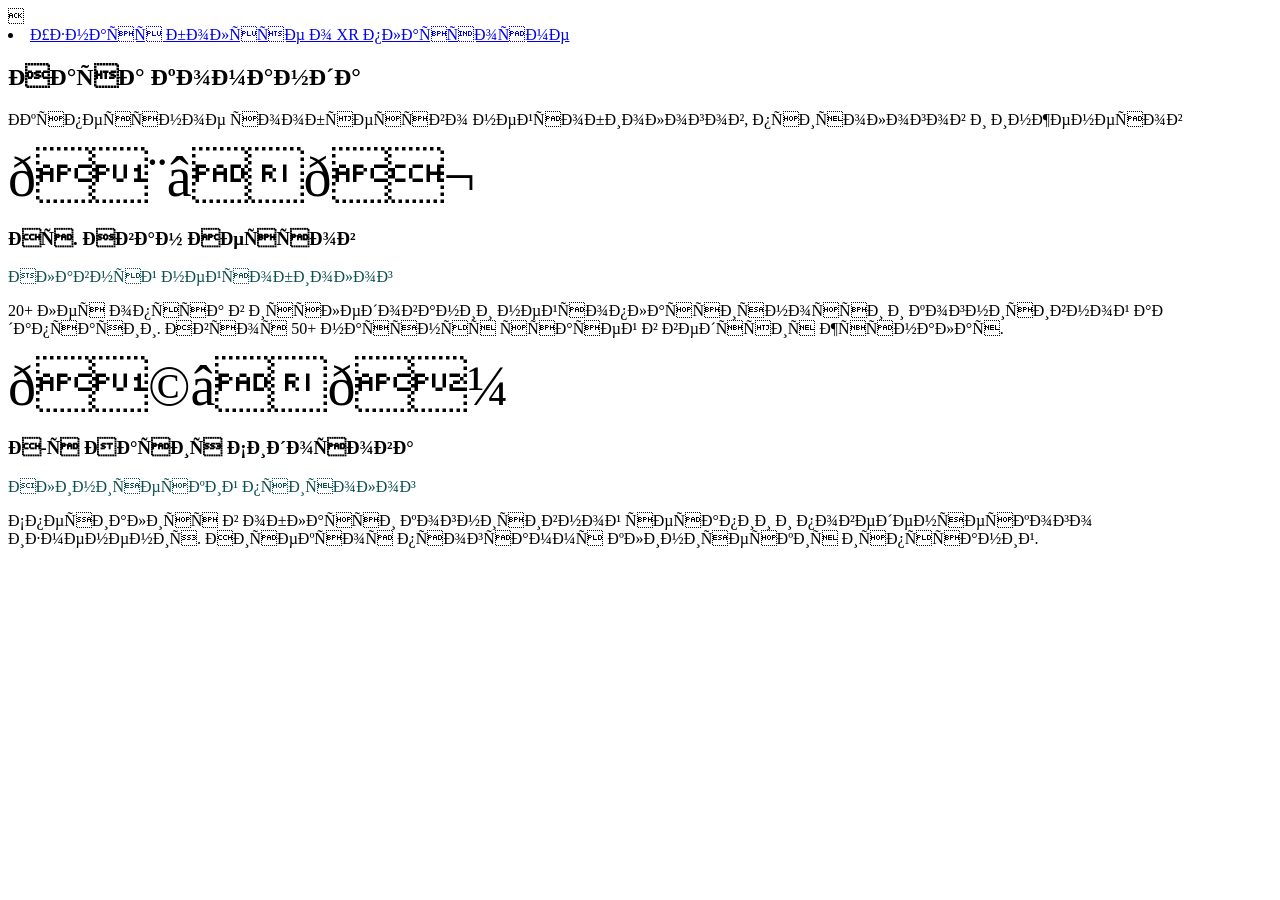
<file: index.html>
<!DOCTYPE html>
<html lang="ru">
<head>
  <meta charset="UTF-8">
  <meta name="viewport" content="width=device-width, initial-scale=1.0">
  
  
  
  
  
  
    <li><a href="pages/xr-platform.html" class="btn btn-primary">Ð£Ð·Ð½Ð°ÑÑ Ð±Ð¾Ð»ÑÑÐµ Ð¾ XR Ð¿Ð»Ð°ÑÑÐ¾ÑÐ¼Ðµ</a>
      </div>
    </section>

    <!-- Team Section -->
    <section>
      <h2 class="section-title">ÐÐ°ÑÐ° ÐºÐ¾Ð¼Ð°Ð½Ð´Ð°</h2>
      <p class="section-subtitle">Ð­ÐºÑÐ¿ÐµÑÑÐ½Ð¾Ðµ ÑÐ¾Ð¾Ð±ÑÐµÑÑÐ²Ð¾ Ð½ÐµÐ¹ÑÐ¾Ð±Ð¸Ð¾Ð»Ð¾Ð³Ð¾Ð², Ð¿ÑÐ¸ÑÐ¾Ð»Ð¾Ð³Ð¾Ð² Ð¸ Ð¸Ð½Ð¶ÐµÐ½ÐµÑÐ¾Ð²</p>

      <div class="grid grid-3">
        <div class="card glass">
          <div style="font-size: 3.5rem; margin-bottom: 1rem;">ð¨âð¬</div>
          <h3 class="card-title">ÐÑ. ÐÐ²Ð°Ð½ ÐÐµÑÑÐ¾Ð²</h3>
          <p style="color: #0d4f4f; font-weight: 500; margin-bottom: 1rem;">ÐÐ»Ð°Ð²Ð½ÑÐ¹ Ð½ÐµÐ¹ÑÐ¾Ð±Ð¸Ð¾Ð»Ð¾Ð³</p>
          <p class="card-content">20+ Ð»ÐµÑ Ð¾Ð¿ÑÑÐ° Ð² Ð¸ÑÑÐ»ÐµÐ´Ð¾Ð²Ð°Ð½Ð¸Ð¸ Ð½ÐµÐ¹ÑÐ¾Ð¿Ð»Ð°ÑÑÐ¸ÑÐ½Ð¾ÑÑÐ¸ Ð¸ ÐºÐ¾Ð³Ð½Ð¸ÑÐ¸Ð²Ð½Ð¾Ð¹ Ð°Ð´Ð°Ð¿ÑÐ°ÑÐ¸Ð¸. ÐÐ²ÑÐ¾Ñ 50+ Ð½Ð°ÑÑÐ½ÑÑ ÑÑÐ°ÑÐµÐ¹ Ð² Ð²ÐµÐ´ÑÑÐ¸Ñ Ð¶ÑÑÐ½Ð°Ð»Ð°Ñ.</p>
        </div>

        <div class="card glass">
          <div style="font-size: 3.5rem; margin-bottom: 1rem;">ð©âð¼</div>
          <h3 class="card-title">Ð-Ñ ÐÐ°ÑÐ¸Ñ Ð¡Ð¸Ð´Ð¾ÑÐ¾Ð²Ð°</h3>
          <p style="color: #0d4f4f; font-weight: 500; margin-bottom: 1rem;">ÐÐ»Ð¸Ð½Ð¸ÑÐµÑÐºÐ¸Ð¹ Ð¿ÑÐ¸ÑÐ¾Ð»Ð¾Ð³</p>
          <p class="card-content">Ð¡Ð¿ÐµÑÐ¸Ð°Ð»Ð¸ÑÑ Ð² Ð¾Ð±Ð»Ð°ÑÑÐ¸ ÐºÐ¾Ð³Ð½Ð¸ÑÐ¸Ð²Ð½Ð¾Ð¹ ÑÐµÑÐ°Ð¿Ð¸Ð¸ Ð¸ Ð¿Ð¾Ð²ÐµÐ´ÐµÐ½ÑÐµÑÐºÐ¾Ð³Ð¾ Ð¸Ð·Ð¼ÐµÐ½ÐµÐ½Ð¸Ñ. ÐÐ¸ÑÐµÐºÑÐ¾Ñ Ð¿ÑÐ¾Ð³ÑÐ°Ð¼Ð¼Ñ ÐºÐ»Ð¸Ð½Ð¸ÑÐµÑÐºÐ¸Ñ Ð¸ÑÐ¿ÑÑÐ°Ð½Ð¸Ð¹.</p>
        </div>
</file>
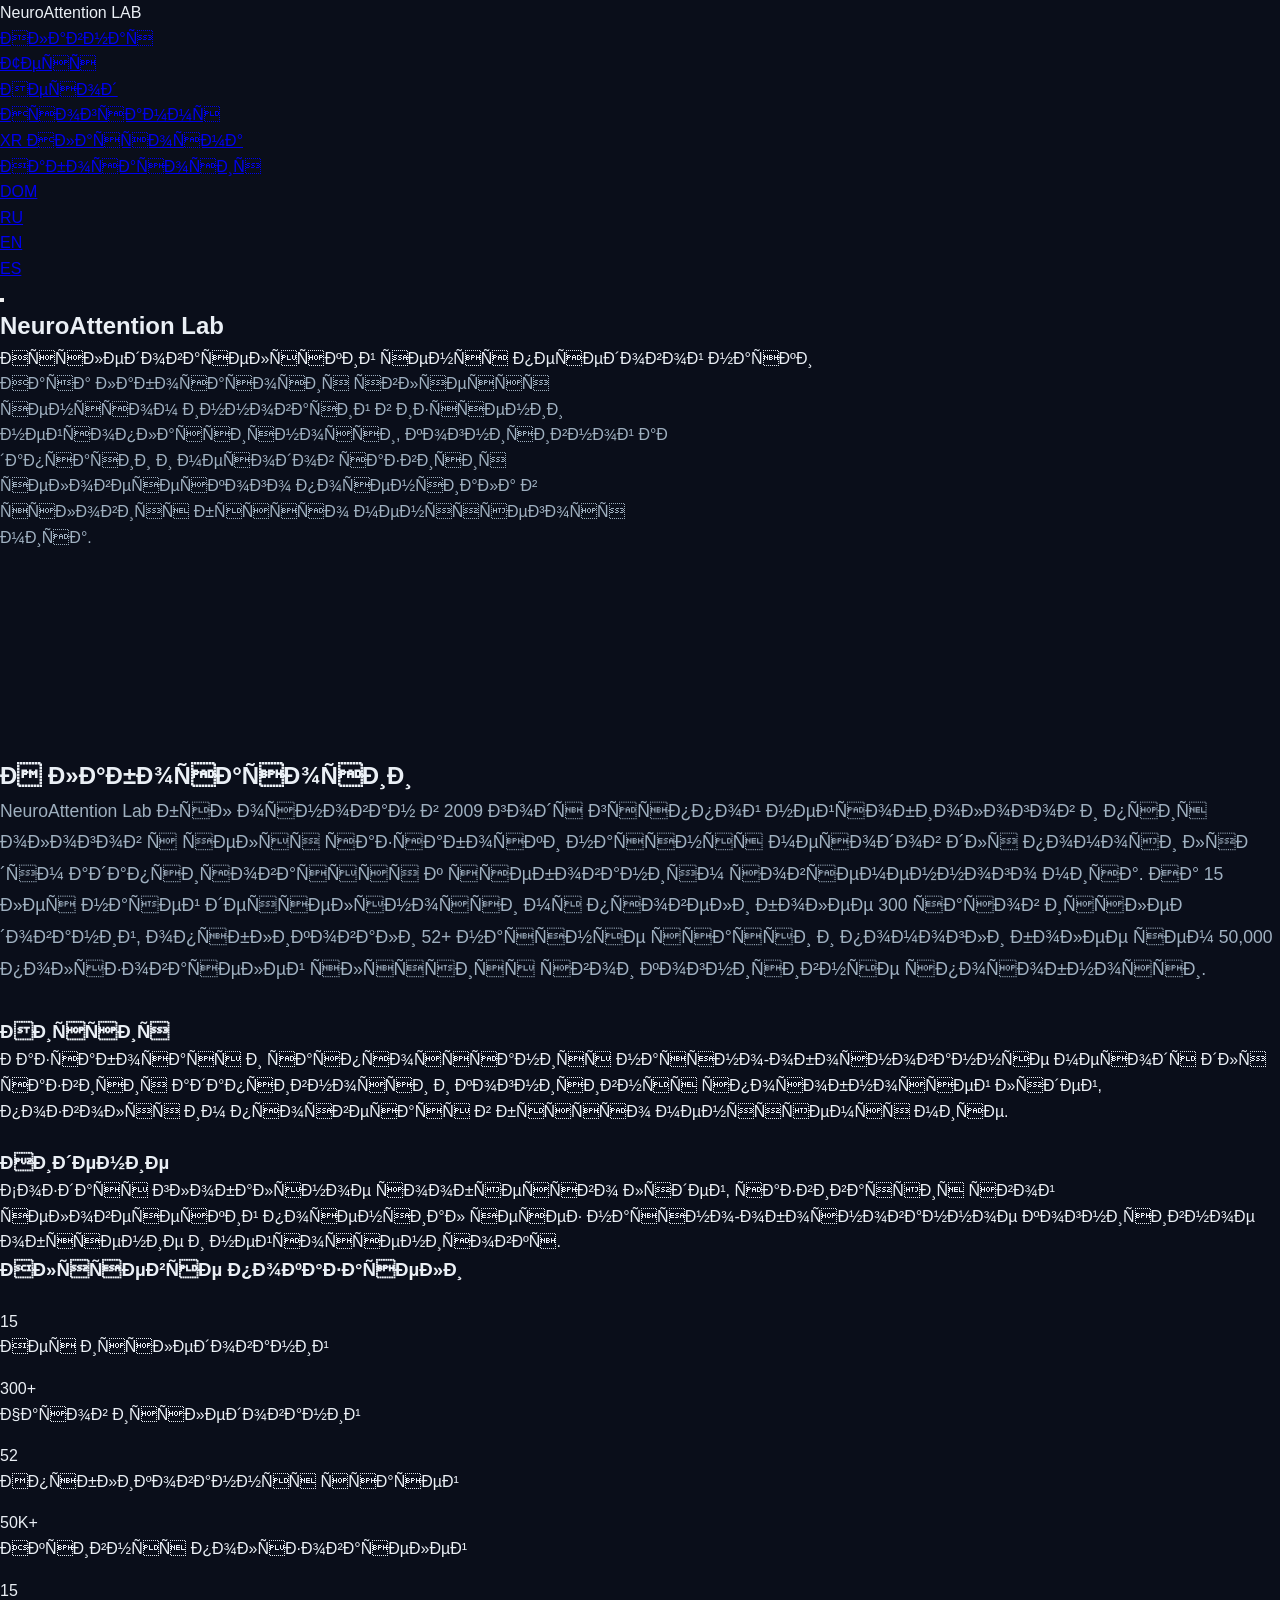
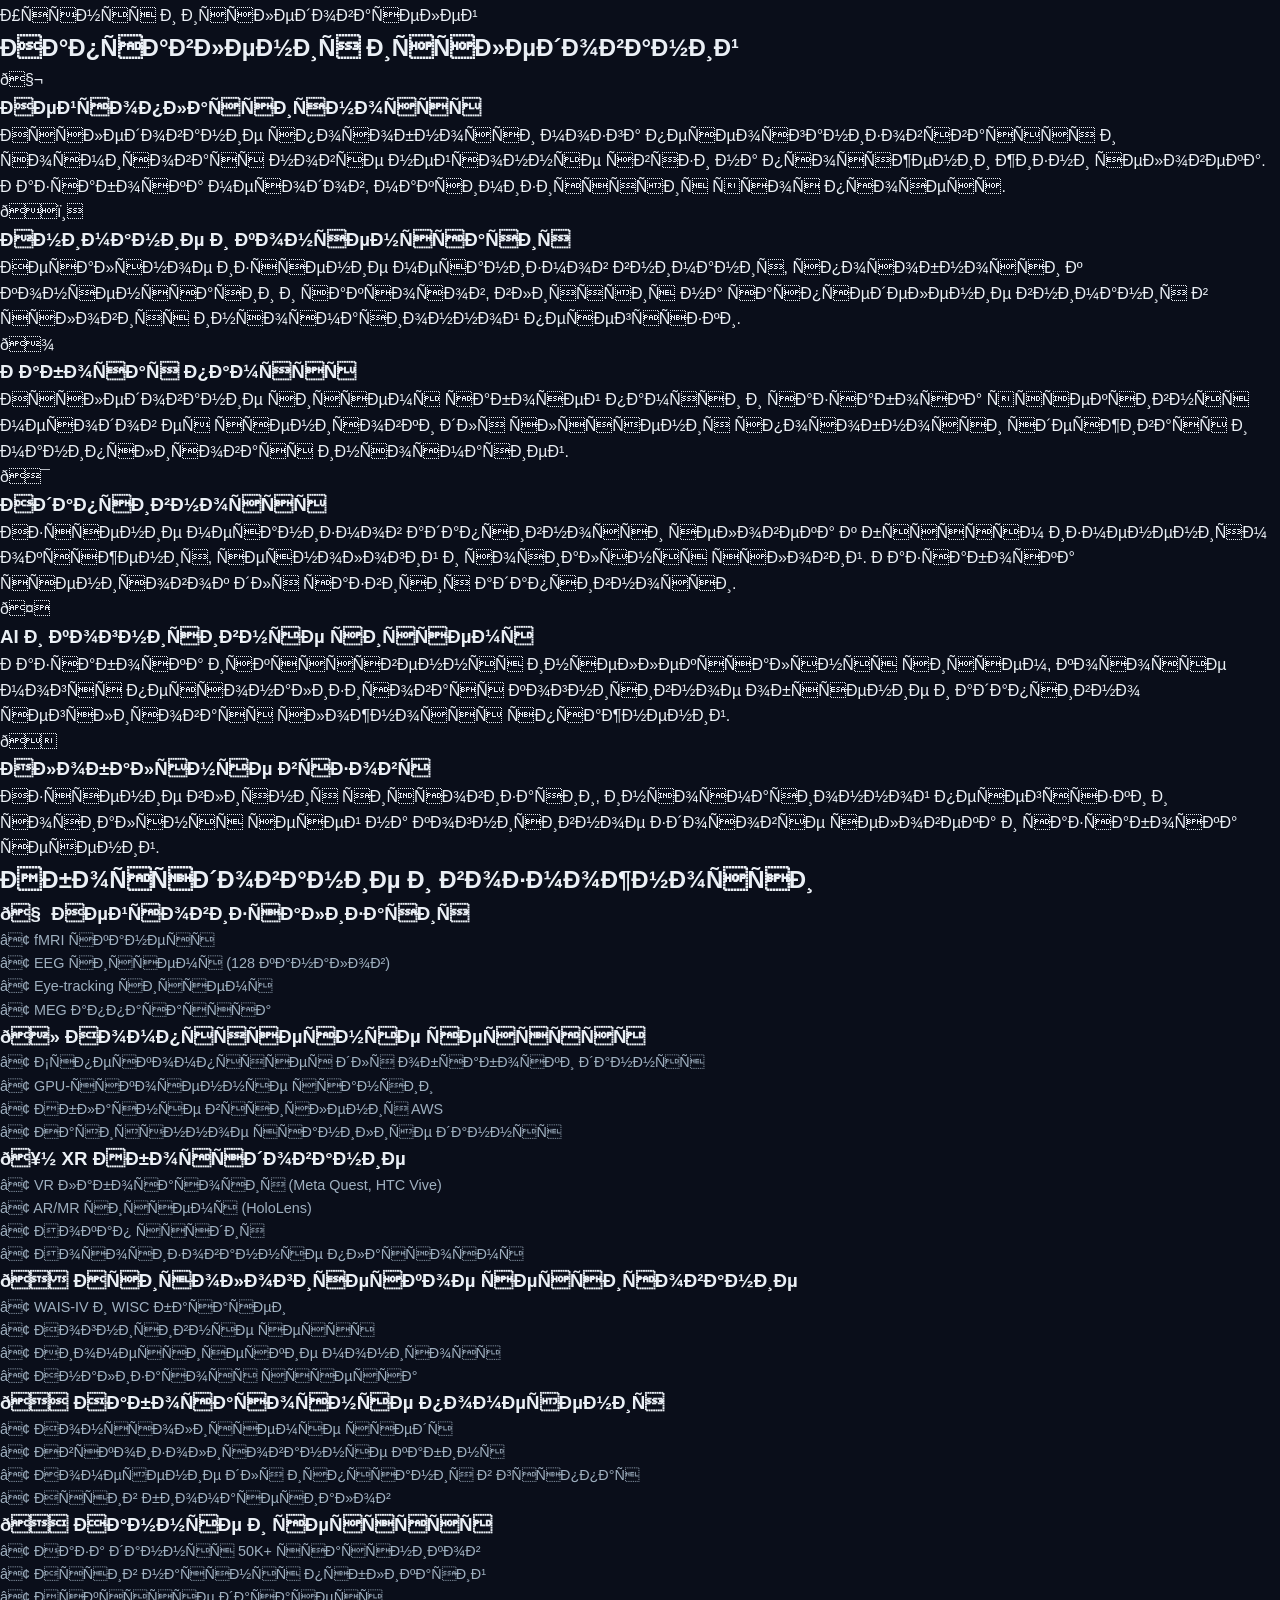
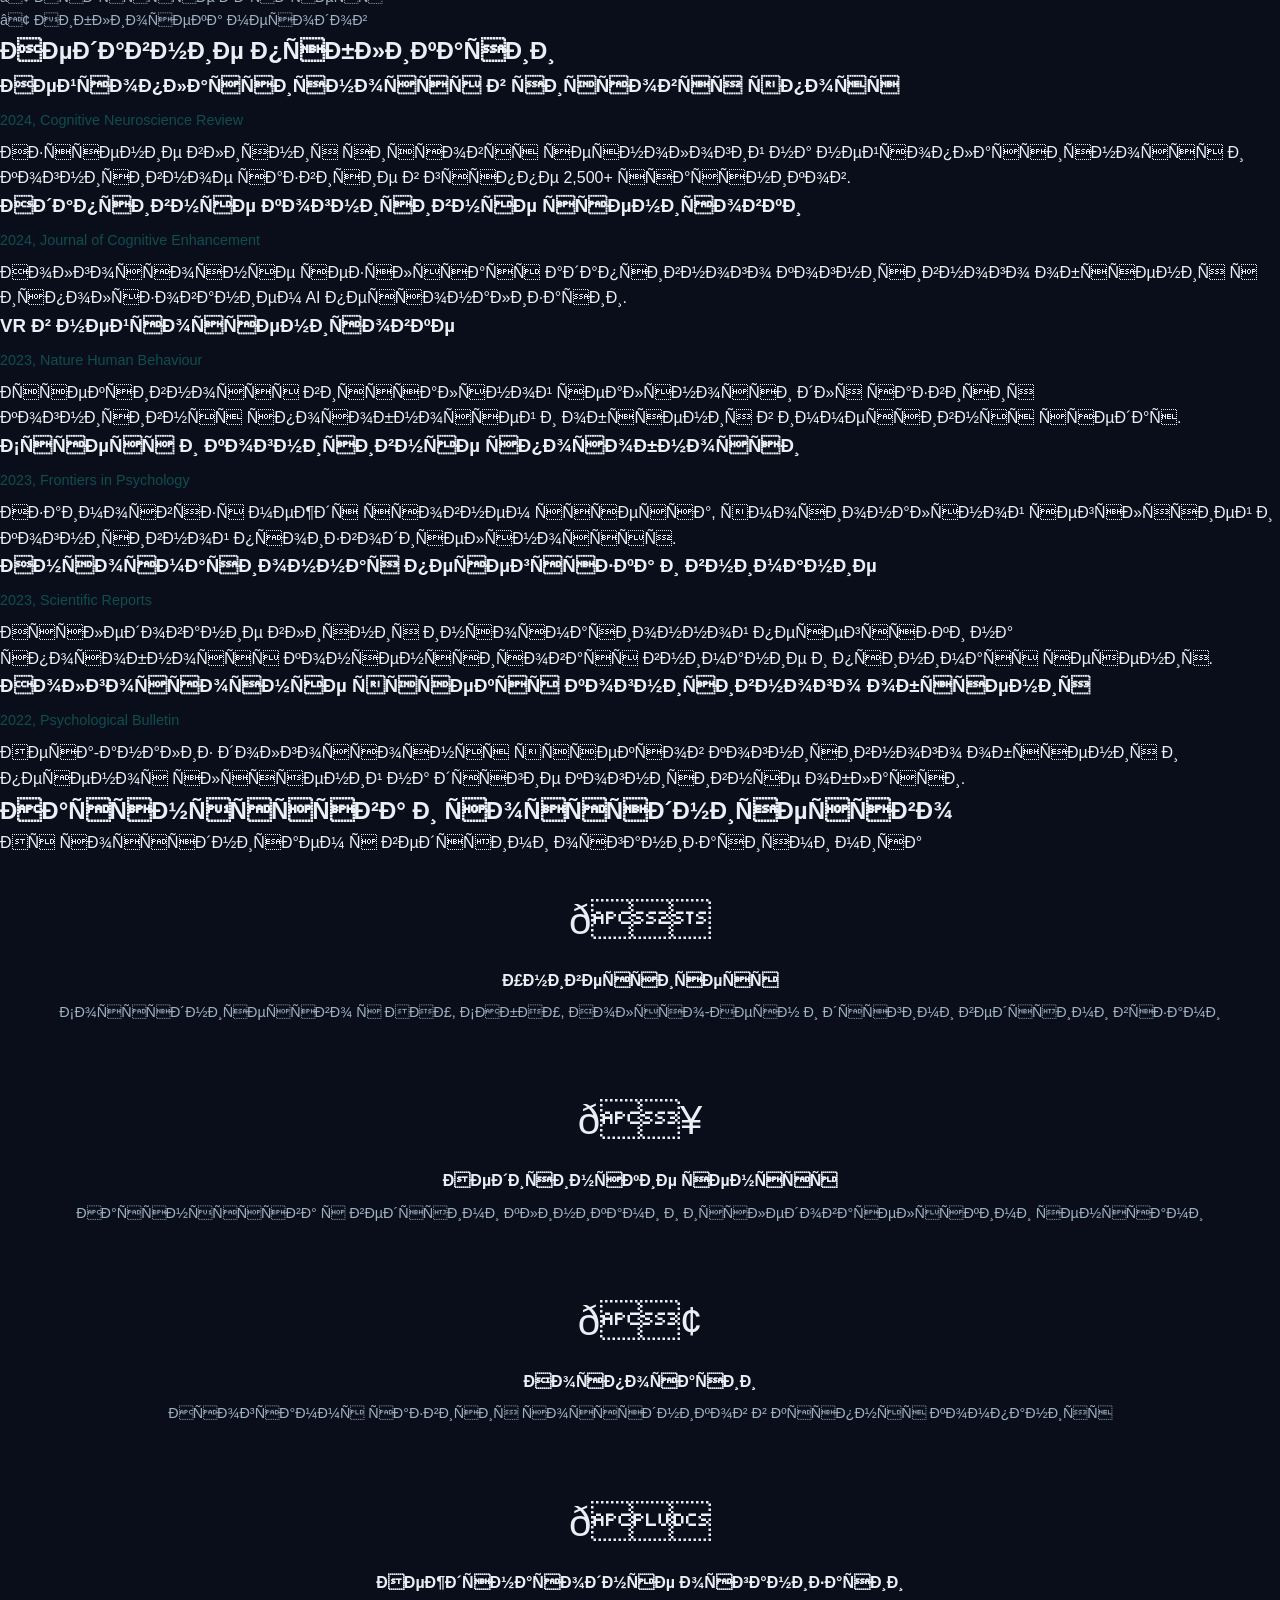
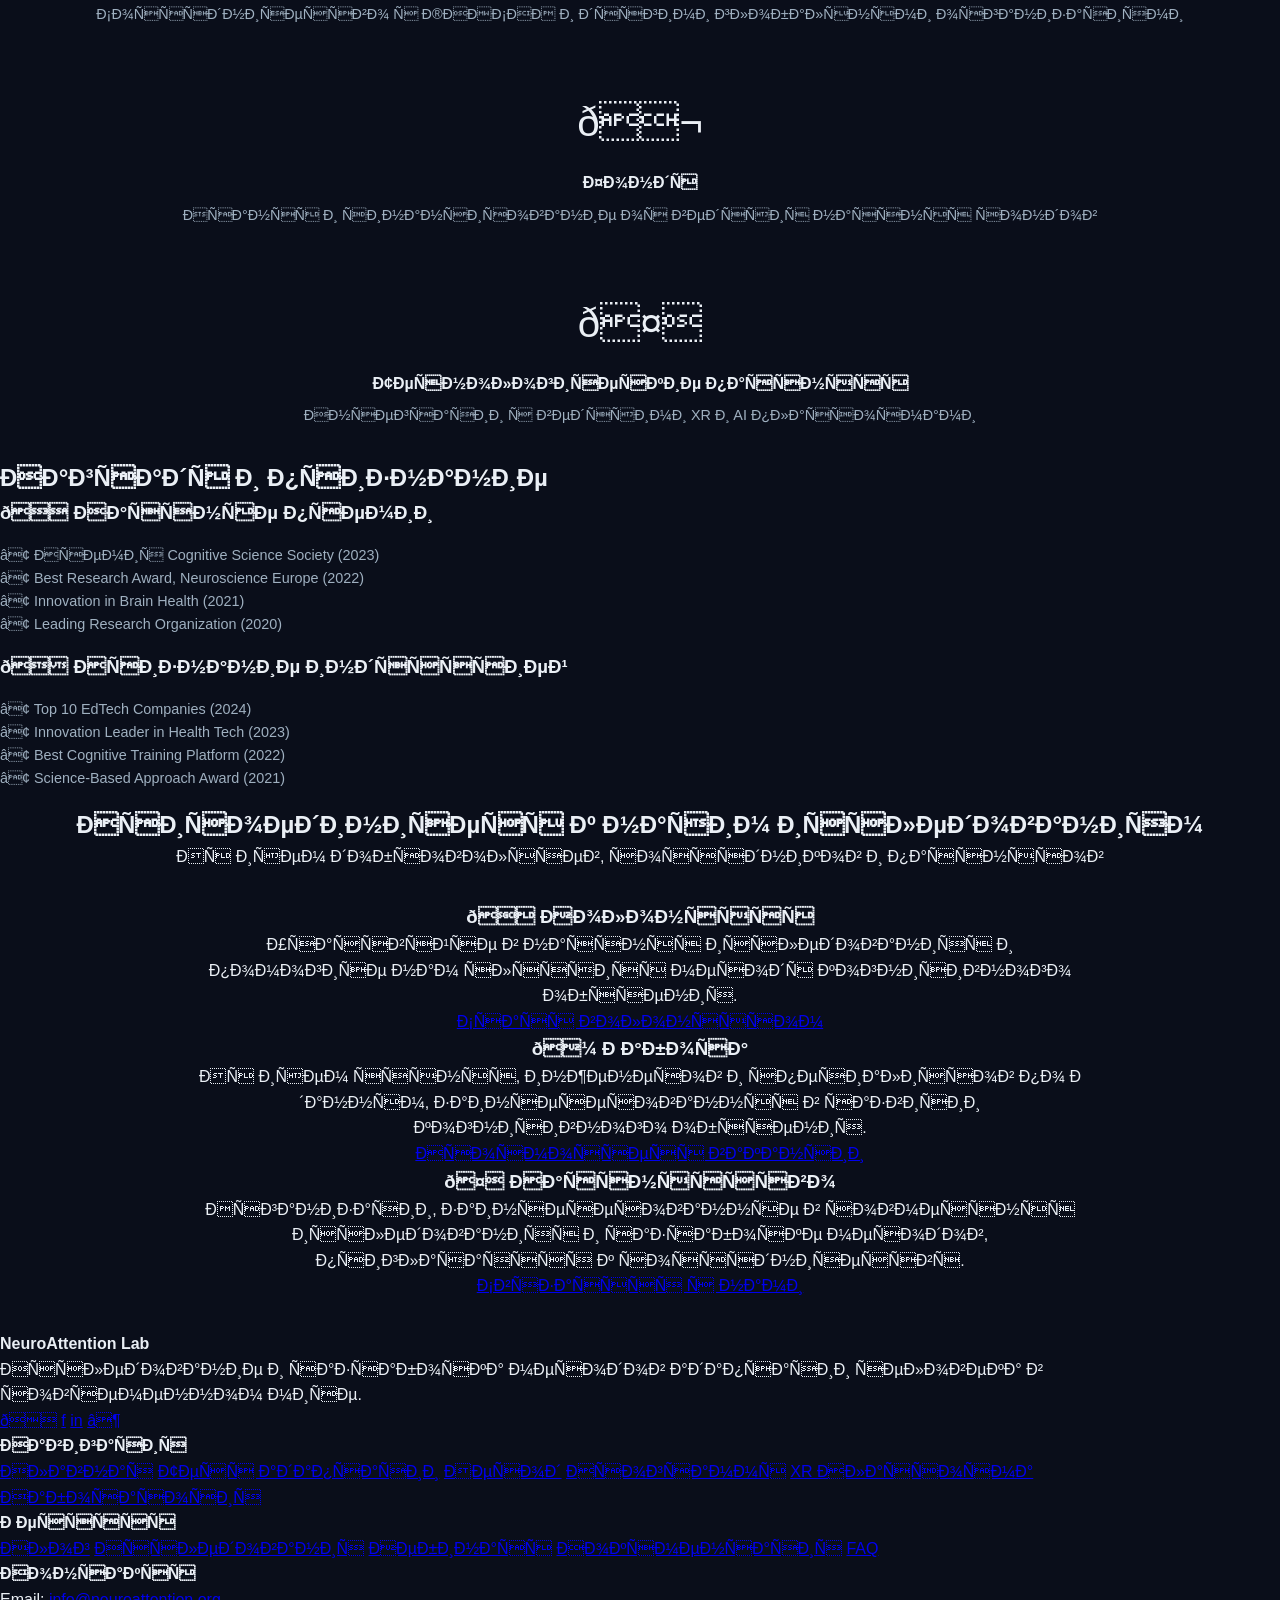
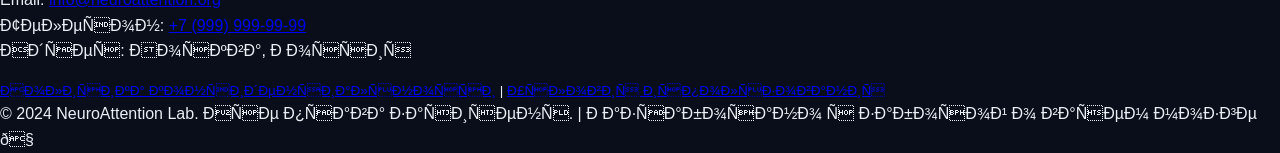
<file: pages/lab.html>
<!DOCTYPE html>
<html lang="ru">
<head>
  <meta charset="UTF-8">
  <meta name="viewport" content="width=device-width, initial-scale=1.0">
  <meta name="description" content="NeuroAttention Lab - Ð¸ÑÑÐ»ÐµÐ´Ð¾Ð²Ð°ÑÐµÐ»ÑÑÐºÐ°Ñ Ð»Ð°Ð±Ð¾ÑÐ°ÑÐ¾ÑÐ¸Ñ Ð¿Ð¾ Ð¸Ð·ÑÑÐµÐ½Ð¸Ñ Ð°Ð´Ð°Ð¿ÑÐ°ÑÐ¸Ð¸ ÑÐµÐ»Ð¾Ð²ÐµÐºÐ°">
  <title>NeuroAttention Lab | ÐÐ°Ð±Ð¾ÑÐ°ÑÐ¾ÑÐ¸Ñ</title>
  <link rel="stylesheet" href="../css/style.css">
</head>
<body>
  <!-- Navigation -->
  <nav class="glass">
    <div class="nav-logo">NeuroAttention LAB</div>
    <ul class="nav-links">
      <li><a href="../index.html">ÐÐ»Ð°Ð²Ð½Ð°Ñ</a></li>
      <li><a href="test.html">Ð¢ÐµÑÑ</a></li>
      <li><a href="method.html">ÐÐµÑÐ¾Ð´</a></li>
      <li><a href="programs.html">ÐÑÐ¾Ð³ÑÐ°Ð¼Ð¼Ñ</a></li>
      <li><a href="xr-platform.html">XR ÐÐ»Ð°ÑÑÐ¾ÑÐ¼Ð°</a></li>
      <li><a href="lab.html">ÐÐ°Ð±Ð¾ÑÐ°ÑÐ¾ÑÐ¸Ñ</a></li>
      <li><a href="dom.html">DOM</a></li>
    </ul>
    <div class="nav-right">
      <ul class="lang-switcher">
        <li><a href="#" class="active">RU</a></li>
        <li><a href="#">EN</a></li>
        <li><a href="#">ES</a></li>
      </ul>
      <button class="hamburger" aria-label="Menu">
        <span></span>
        <span></span>
        <span></span>
      </button>
    </div>
  </nav>

  <main>
    <!-- Hero Section -->
    <section class="hero" style="min-height: 50vh;">
      <h1>NeuroAttention Lab</h1>
      <p class="hero-subtitle">ÐÑÑÐ»ÐµÐ´Ð¾Ð²Ð°ÑÐµÐ»ÑÑÐºÐ¸Ð¹ ÑÐµÐ½ÑÑ Ð¿ÐµÑÐµÐ´Ð¾Ð²Ð¾Ð¹ Ð½Ð°ÑÐºÐ¸</p>
      <p style="color: #9FB0C0; max-width: 700px; margin-bottom: 2rem;">ÐÐ°ÑÐ° Ð»Ð°Ð±Ð¾ÑÐ°ÑÐ¾ÑÐ¸Ñ ÑÐ²Ð»ÑÐµÑÑÑ ÑÐµÐ½ÑÑÐ¾Ð¼ Ð¸Ð½Ð½Ð¾Ð²Ð°ÑÐ¸Ð¹ Ð² Ð¸Ð·ÑÑÐµÐ½Ð¸Ð¸ Ð½ÐµÐ¹ÑÐ¾Ð¿Ð»Ð°ÑÑÐ¸ÑÐ½Ð¾ÑÑÐ¸, ÐºÐ¾Ð³Ð½Ð¸ÑÐ¸Ð²Ð½Ð¾Ð¹ Ð°Ð´Ð°Ð¿ÑÐ°ÑÐ¸Ð¸ Ð¸ Ð¼ÐµÑÐ¾Ð´Ð¾Ð² ÑÐ°Ð·Ð²Ð¸ÑÐ¸Ñ ÑÐµÐ»Ð¾Ð²ÐµÑÐµÑÐºÐ¾Ð³Ð¾ Ð¿Ð¾ÑÐµÐ½ÑÐ¸Ð°Ð»Ð° Ð² ÑÑÐ»Ð¾Ð²Ð¸ÑÑ Ð±ÑÑÑÑÐ¾ Ð¼ÐµÐ½ÑÑÑÐµÐ³Ð¾ÑÑ Ð¼Ð¸ÑÐ°.</p>
    </section>

    <!-- Lab Overview -->
    <section>
      <h2 class="section-title">Ð Ð»Ð°Ð±Ð¾ÑÐ°ÑÐ¾ÑÐ¸Ð¸</h2>

      <div class="grid grid-2">
        <div>
          <p style="font-size: 1.1rem; line-height: 1.8; margin-bottom: 2rem; color: #9FB0C0;">NeuroAttention Lab Ð±ÑÐ» Ð¾ÑÐ½Ð¾Ð²Ð°Ð½ Ð² 2009 Ð³Ð¾Ð´Ñ Ð³ÑÑÐ¿Ð¿Ð¾Ð¹ Ð½ÐµÐ¹ÑÐ¾Ð±Ð¸Ð¾Ð»Ð¾Ð³Ð¾Ð² Ð¸ Ð¿ÑÐ¸ÑÐ¾Ð»Ð¾Ð³Ð¾Ð² Ñ ÑÐµÐ»ÑÑ ÑÐ°Ð·ÑÐ°Ð±Ð¾ÑÐºÐ¸ Ð½Ð°ÑÑÐ½ÑÑ Ð¼ÐµÑÐ¾Ð´Ð¾Ð² Ð´Ð»Ñ Ð¿Ð¾Ð¼Ð¾ÑÐ¸ Ð»ÑÐ´ÑÐ¼ Ð°Ð´Ð°Ð¿ÑÐ¸ÑÐ¾Ð²Ð°ÑÑÑÑ Ðº ÑÑÐµÐ±Ð¾Ð²Ð°Ð½Ð¸ÑÐ¼ ÑÐ¾Ð²ÑÐµÐ¼ÐµÐ½Ð½Ð¾Ð³Ð¾ Ð¼Ð¸ÑÐ°. ÐÐ° 15 Ð»ÐµÑ Ð½Ð°ÑÐµÐ¹ Ð´ÐµÑÑÐµÐ»ÑÐ½Ð¾ÑÑÐ¸ Ð¼Ñ Ð¿ÑÐ¾Ð²ÐµÐ»Ð¸ Ð±Ð¾Ð»ÐµÐµ 300 ÑÐ°ÑÐ¾Ð² Ð¸ÑÑÐ»ÐµÐ´Ð¾Ð²Ð°Ð½Ð¸Ð¹, Ð¾Ð¿ÑÐ±Ð»Ð¸ÐºÐ¾Ð²Ð°Ð»Ð¸ 52+ Ð½Ð°ÑÑÐ½ÑÐµ ÑÑÐ°ÑÑÐ¸ Ð¸ Ð¿Ð¾Ð¼Ð¾Ð³Ð»Ð¸ Ð±Ð¾Ð»ÐµÐµ ÑÐµÐ¼ 50,000 Ð¿Ð¾Ð»ÑÐ·Ð¾Ð²Ð°ÑÐµÐ»ÐµÐ¹ ÑÐ»ÑÑÑÐ¸ÑÑ ÑÐ²Ð¾Ð¸ ÐºÐ¾Ð³Ð½Ð¸ÑÐ¸Ð²Ð½ÑÐµ ÑÐ¿Ð¾ÑÐ¾Ð±Ð½Ð¾ÑÑÐ¸.</p>

          <div class="card glass" style="margin-bottom: 1.5rem;">
            <h3 class="card-title">ÐÐ¸ÑÑÐ¸Ñ</h3>
            <p class="card-content">Ð Ð°Ð·ÑÐ°Ð±Ð¾ÑÐ°ÑÑ Ð¸ ÑÐ°ÑÐ¿ÑÐ¾ÑÑÑÐ°Ð½Ð¸ÑÑ Ð½Ð°ÑÑÐ½Ð¾-Ð¾Ð±Ð¾ÑÐ½Ð¾Ð²Ð°Ð½Ð½ÑÐµ Ð¼ÐµÑÐ¾Ð´Ñ Ð´Ð»Ñ ÑÐ°Ð·Ð²Ð¸ÑÐ¸Ñ Ð°Ð´Ð°Ð¿ÑÐ¸Ð²Ð½Ð¾ÑÑÐ¸ Ð¸ ÐºÐ¾Ð³Ð½Ð¸ÑÐ¸Ð²Ð½ÑÑ ÑÐ¿Ð¾ÑÐ¾Ð±Ð½Ð¾ÑÑÐµÐ¹ Ð»ÑÐ´ÐµÐ¹, Ð¿Ð¾Ð·Ð²Ð¾Ð»ÑÑ Ð¸Ð¼ Ð¿ÑÐ¾ÑÐ²ÐµÑÐ°ÑÑ Ð² Ð±ÑÑÑÑÐ¾ Ð¼ÐµÐ½ÑÑÑÐµÐ¼ÑÑ Ð¼Ð¸ÑÐµ.</p>
          </div>

          <div class="card glass">
            <h3 class="card-title">ÐÐ¸Ð´ÐµÐ½Ð¸Ðµ</h3>
            <p class="card-content">Ð¡Ð¾Ð·Ð´Ð°ÑÑ Ð³Ð»Ð¾Ð±Ð°Ð»ÑÐ½Ð¾Ðµ ÑÐ¾Ð¾Ð±ÑÐµÑÑÐ²Ð¾ Ð»ÑÐ´ÐµÐ¹, ÑÐ°Ð·Ð²Ð¸Ð²Ð°ÑÑÐ¸Ñ ÑÐ²Ð¾Ð¹ ÑÐµÐ»Ð¾Ð²ÐµÑÐµÑÐºÐ¸Ð¹ Ð¿Ð¾ÑÐµÐ½ÑÐ¸Ð°Ð» ÑÐµÑÐµÐ· Ð½Ð°ÑÑÐ½Ð¾-Ð¾Ð±Ð¾ÑÐ½Ð¾Ð²Ð°Ð½Ð½Ð¾Ðµ ÐºÐ¾Ð³Ð½Ð¸ÑÐ¸Ð²Ð½Ð¾Ðµ Ð¾Ð±ÑÑÐµÐ½Ð¸Ðµ Ð¸ Ð½ÐµÐ¹ÑÐ¾ÑÑÐµÐ½Ð¸ÑÐ¾Ð²ÐºÑ.</p>
          </div>
        </div>

        <div>
          <h3 style="margin-bottom: 1.5rem;">ÐÐ»ÑÑÐµÐ²ÑÐµ Ð¿Ð¾ÐºÐ°Ð·Ð°ÑÐµÐ»Ð¸</h3>
          <div class="stat-card" style="margin-bottom: 1rem;">
            <div class="stat-number">15</div>
            <div class="stat-label">ÐÐµÑ Ð¸ÑÑÐ»ÐµÐ´Ð¾Ð²Ð°Ð½Ð¸Ð¹</div>
          </div>
          <div class="stat-card" style="margin-bottom: 1rem;">
            <div class="stat-number">300+</div>
            <div class="stat-label">Ð§Ð°ÑÐ¾Ð² Ð¸ÑÑÐ»ÐµÐ´Ð¾Ð²Ð°Ð½Ð¸Ð¹</div>
          </div>
          <div class="stat-card" style="margin-bottom: 1rem;">
            <div class="stat-number">52</div>
            <div class="stat-label">ÐÐ¿ÑÐ±Ð»Ð¸ÐºÐ¾Ð²Ð°Ð½Ð½ÑÑ ÑÑÐ°ÑÐµÐ¹</div>
          </div>
          <div class="stat-card" style="margin-bottom: 1rem;">
            <div class="stat-number">50K+</div>
            <div class="stat-label">ÐÐºÑÐ¸Ð²Ð½ÑÑ Ð¿Ð¾Ð»ÑÐ·Ð¾Ð²Ð°ÑÐµÐ»ÐµÐ¹</div>
          </div>
          <div class="stat-card">
            <div class="stat-number">15</div>
            <div class="stat-label">Ð£ÑÑÐ½ÑÑ Ð¸ Ð¸ÑÑÐ»ÐµÐ´Ð¾Ð²Ð°ÑÐµÐ»ÐµÐ¹</div>
          </div>
        </div>
      </div>
    </section>

    <!-- Research Areas -->
    <section>
      <h2 class="section-title">ÐÐ°Ð¿ÑÐ°Ð²Ð»ÐµÐ½Ð¸Ñ Ð¸ÑÑÐ»ÐµÐ´Ð¾Ð²Ð°Ð½Ð¸Ð¹</h2>

      <div class="grid grid-2">
        <div class="card glass">
          <div class="card-icon">ð§¬</div>
          <h3 class="card-title">ÐÐµÐ¹ÑÐ¾Ð¿Ð»Ð°ÑÑÐ¸ÑÐ½Ð¾ÑÑÑ</h3>
          <p class="card-content">ÐÑÑÐ»ÐµÐ´Ð¾Ð²Ð°Ð½Ð¸Ðµ ÑÐ¿Ð¾ÑÐ¾Ð±Ð½Ð¾ÑÑÐ¸ Ð¼Ð¾Ð·Ð³Ð° Ð¿ÐµÑÐµÐ¾ÑÐ³Ð°Ð½Ð¸Ð·Ð¾Ð²ÑÐ²Ð°ÑÑÑÑ Ð¸ ÑÐ¾ÑÐ¼Ð¸ÑÐ¾Ð²Ð°ÑÑ Ð½Ð¾Ð²ÑÐµ Ð½ÐµÐ¹ÑÐ¾Ð½Ð½ÑÐµ ÑÐ²ÑÐ·Ð¸ Ð½Ð° Ð¿ÑÐ¾ÑÑÐ¶ÐµÐ½Ð¸Ð¸ Ð¶Ð¸Ð·Ð½Ð¸ ÑÐµÐ»Ð¾Ð²ÐµÐºÐ°. Ð Ð°Ð·ÑÐ°Ð±Ð¾ÑÐºÐ° Ð¼ÐµÑÐ¾Ð´Ð¾Ð², Ð¼Ð°ÐºÑÐ¸Ð¼Ð¸Ð·Ð¸ÑÑÑÑÐ¸Ñ ÑÑÐ¾Ñ Ð¿ÑÐ¾ÑÐµÑÑ.</p>
        </div>

        <div class="card glass">
          <div class="card-icon">ðï¸</div>
          <h3 class="card-title">ÐÐ½Ð¸Ð¼Ð°Ð½Ð¸Ðµ Ð¸ ÐºÐ¾Ð½ÑÐµÐ½ÑÑÐ°ÑÐ¸Ñ</h3>
          <p class="card-content">ÐÐµÑÐ°Ð»ÑÐ½Ð¾Ðµ Ð¸Ð·ÑÑÐµÐ½Ð¸Ðµ Ð¼ÐµÑÐ°Ð½Ð¸Ð·Ð¼Ð¾Ð² Ð²Ð½Ð¸Ð¼Ð°Ð½Ð¸Ñ, ÑÐ¿Ð¾ÑÐ¾Ð±Ð½Ð¾ÑÑÐ¸ Ðº ÐºÐ¾Ð½ÑÐµÐ½ÑÑÐ°ÑÐ¸Ð¸ Ð¸ ÑÐ°ÐºÑÐ¾ÑÐ¾Ð², Ð²Ð»Ð¸ÑÑÑÐ¸Ñ Ð½Ð° ÑÐ°ÑÐ¿ÑÐµÐ´ÐµÐ»ÐµÐ½Ð¸Ðµ Ð²Ð½Ð¸Ð¼Ð°Ð½Ð¸Ñ Ð² ÑÑÐ»Ð¾Ð²Ð¸ÑÑ Ð¸Ð½ÑÐ¾ÑÐ¼Ð°ÑÐ¸Ð¾Ð½Ð½Ð¾Ð¹ Ð¿ÐµÑÐµÐ³ÑÑÐ·ÐºÐ¸.</p>
        </div>

        <div class="card glass">
          <div class="card-icon">ð¾</div>
          <h3 class="card-title">Ð Ð°Ð±Ð¾ÑÐ°Ñ Ð¿Ð°Ð¼ÑÑÑ</h3>
          <p class="card-content">ÐÑÑÐ»ÐµÐ´Ð¾Ð²Ð°Ð½Ð¸Ðµ ÑÐ¸ÑÑÐµÐ¼Ñ ÑÐ°Ð±Ð¾ÑÐµÐ¹ Ð¿Ð°Ð¼ÑÑÐ¸ Ð¸ ÑÐ°Ð·ÑÐ°Ð±Ð¾ÑÐºÐ° ÑÑÑÐµÐºÑÐ¸Ð²Ð½ÑÑ Ð¼ÐµÑÐ¾Ð´Ð¾Ð² ÐµÑ ÑÑÐµÐ½Ð¸ÑÐ¾Ð²ÐºÐ¸ Ð´Ð»Ñ ÑÐ»ÑÑÑÐµÐ½Ð¸Ñ ÑÐ¿Ð¾ÑÐ¾Ð±Ð½Ð¾ÑÑÐ¸ ÑÐ´ÐµÑÐ¶Ð¸Ð²Ð°ÑÑ Ð¸ Ð¼Ð°Ð½Ð¸Ð¿ÑÐ»Ð¸ÑÐ¾Ð²Ð°ÑÑ Ð¸Ð½ÑÐ¾ÑÐ¼Ð°ÑÐ¸ÐµÐ¹.</p>
        </div>

        <div class="card glass">
          <div class="card-icon">ð¯</div>
          <h3 class="card-title">ÐÐ´Ð°Ð¿ÑÐ¸Ð²Ð½Ð¾ÑÑÑ</h3>
          <p class="card-content">ÐÐ·ÑÑÐµÐ½Ð¸Ðµ Ð¼ÐµÑÐ°Ð½Ð¸Ð·Ð¼Ð¾Ð² Ð°Ð´Ð°Ð¿ÑÐ¸Ð²Ð½Ð¾ÑÑÐ¸ ÑÐµÐ»Ð¾Ð²ÐµÐºÐ° Ðº Ð±ÑÑÑÑÑÐ¼ Ð¸Ð·Ð¼ÐµÐ½ÐµÐ½Ð¸ÑÐ¼ Ð¾ÐºÑÑÐ¶ÐµÐ½Ð¸Ñ, ÑÐµÑÐ½Ð¾Ð»Ð¾Ð³Ð¸Ð¹ Ð¸ ÑÐ¾ÑÐ¸Ð°Ð»ÑÐ½ÑÑ ÑÑÐ»Ð¾Ð²Ð¸Ð¹. Ð Ð°Ð·ÑÐ°Ð±Ð¾ÑÐºÐ° ÑÑÐµÐ½Ð¸ÑÐ¾Ð²Ð¾Ðº Ð´Ð»Ñ ÑÐ°Ð·Ð²Ð¸ÑÐ¸Ñ Ð°Ð´Ð°Ð¿ÑÐ¸Ð²Ð½Ð¾ÑÑÐ¸.</p>
        </div>

        <div class="card glass">
          <div class="card-icon">ð¤</div>
          <h3 class="card-title">AI Ð¸ ÐºÐ¾Ð³Ð½Ð¸ÑÐ¸Ð²Ð½ÑÐµ ÑÐ¸ÑÑÐµÐ¼Ñ</h3>
          <p class="card-content">Ð Ð°Ð·ÑÐ°Ð±Ð¾ÑÐºÐ° Ð¸ÑÐºÑÑÑÑÐ²ÐµÐ½Ð½ÑÑ Ð¸Ð½ÑÐµÐ»Ð»ÐµÐºÑÑÐ°Ð»ÑÐ½ÑÑ ÑÐ¸ÑÑÐµÐ¼, ÐºÐ¾ÑÐ¾ÑÑÐµ Ð¼Ð¾Ð³ÑÑ Ð¿ÐµÑÑÐ¾Ð½Ð°Ð»Ð¸Ð·Ð¸ÑÐ¾Ð²Ð°ÑÑ ÐºÐ¾Ð³Ð½Ð¸ÑÐ¸Ð²Ð½Ð¾Ðµ Ð¾Ð±ÑÑÐµÐ½Ð¸Ðµ Ð¸ Ð°Ð´Ð°Ð¿ÑÐ¸Ð²Ð½Ð¾ ÑÐµÐ³ÑÐ»Ð¸ÑÐ¾Ð²Ð°ÑÑ ÑÐ»Ð¾Ð¶Ð½Ð¾ÑÑÑ ÑÐ¿ÑÐ°Ð¶Ð½ÐµÐ½Ð¸Ð¹.</p>
        </div>

        <div class="card glass">
          <div class="card-icon">ð</div>
          <h3 class="card-title">ÐÐ»Ð¾Ð±Ð°Ð»ÑÐ½ÑÐµ Ð²ÑÐ·Ð¾Ð²Ñ</h3>
          <p class="card-content">ÐÐ·ÑÑÐµÐ½Ð¸Ðµ Ð²Ð»Ð¸ÑÐ½Ð¸Ñ ÑÐ¸ÑÑÐ¾Ð²Ð¸Ð·Ð°ÑÐ¸Ð¸, Ð¸Ð½ÑÐ¾ÑÐ¼Ð°ÑÐ¸Ð¾Ð½Ð½Ð¾Ð¹ Ð¿ÐµÑÐµÐ³ÑÑÐ·ÐºÐ¸ Ð¸ ÑÐ¾ÑÐ¸Ð°Ð»ÑÐ½ÑÑ ÑÐµÑÐµÐ¹ Ð½Ð° ÐºÐ¾Ð³Ð½Ð¸ÑÐ¸Ð²Ð½Ð¾Ðµ Ð·Ð´Ð¾ÑÐ¾Ð²ÑÐµ ÑÐµÐ»Ð¾Ð²ÐµÐºÐ° Ð¸ ÑÐ°Ð·ÑÐ°Ð±Ð¾ÑÐºÐ° ÑÐµÑÐµÐ½Ð¸Ð¹.</p>
        </div>
      </div>
    </section>

    <!-- Equipment & Facilities -->
    <section>
      <h2 class="section-title">ÐÐ±Ð¾ÑÑÐ´Ð¾Ð²Ð°Ð½Ð¸Ðµ Ð¸ Ð²Ð¾Ð·Ð¼Ð¾Ð¶Ð½Ð¾ÑÑÐ¸</h2>

      <div class="grid grid-3">
        <div class="card glass">
          <h3 class="card-title">ð§  ÐÐµÐ¹ÑÐ¾Ð²Ð¸Ð·ÑÐ°Ð»Ð¸Ð·Ð°ÑÐ¸Ñ</h3>
          <ul style="color: #9FB0C0; font-size: 0.9rem;">
            <li>â¢ fMRI ÑÐºÐ°Ð½ÐµÑÑ</li>
            <li>â¢ EEG ÑÐ¸ÑÑÐµÐ¼Ñ (128 ÐºÐ°Ð½Ð°Ð»Ð¾Ð²)</li>
            <li>â¢ Eye-tracking ÑÐ¸ÑÑÐµÐ¼Ñ</li>
            <li>â¢ MEG Ð°Ð¿Ð¿Ð°ÑÐ°ÑÑÑÐ°</li>
          </ul>
        </div>

        <div class="card glass">
          <h3 class="card-title">ð» ÐÐ¾Ð¼Ð¿ÑÑÑÐµÑÐ½ÑÐµ ÑÐµÑÑÑÑÑ</h3>
          <ul style="color: #9FB0C0; font-size: 0.9rem;">
            <li>â¢ Ð¡ÑÐ¿ÐµÑÐºÐ¾Ð¼Ð¿ÑÑÑÐµÑ Ð´Ð»Ñ Ð¾Ð±ÑÐ°Ð±Ð¾ÑÐºÐ¸ Ð´Ð°Ð½Ð½ÑÑ</li>
            <li>â¢ GPU-ÑÑÐºÐ¾ÑÐµÐ½Ð½ÑÐµ ÑÑÐ°Ð½ÑÐ¸Ð¸</li>
            <li>â¢ ÐÐ±Ð»Ð°ÑÐ½ÑÐµ Ð²ÑÑÐ¸ÑÐ»ÐµÐ½Ð¸Ñ AWS</li>
            <li>â¢ ÐÐ°ÑÐ¸ÑÑÐ½Ð½Ð¾Ðµ ÑÑÐ°Ð½Ð¸Ð»Ð¸ÑÐµ Ð´Ð°Ð½Ð½ÑÑ</li>
          </ul>
        </div>

        <div class="card glass">
          <h3 class="card-title">ð¥½ XR ÐÐ±Ð¾ÑÑÐ´Ð¾Ð²Ð°Ð½Ð¸Ðµ</h3>
          <ul style="color: #9FB0C0; font-size: 0.9rem;">
            <li>â¢ VR Ð»Ð°Ð±Ð¾ÑÐ°ÑÐ¾ÑÐ¸Ñ (Meta Quest, HTC Vive)</li>
            <li>â¢ AR/MR ÑÐ¸ÑÑÐµÐ¼Ñ (HoloLens)</li>
            <li>â¢ ÐÐ¾ÐºÐ°Ð¿ ÑÑÑÐ´Ð¸Ñ</li>
            <li>â¢ ÐÐ¾ÑÐ¾ÑÐ¸Ð·Ð¾Ð²Ð°Ð½Ð½ÑÐµ Ð¿Ð»Ð°ÑÑÐ¾ÑÐ¼Ñ</li>
          </ul>
        </div>

        <div class="card glass">
          <h3 class="card-title">ð ÐÑÐ¸ÑÐ¾Ð»Ð¾Ð³Ð¸ÑÐµÑÐºÐ¾Ðµ ÑÐµÑÑÐ¸ÑÐ¾Ð²Ð°Ð½Ð¸Ðµ</h3>
          <ul style="color: #9FB0C0; font-size: 0.9rem;">
            <li>â¢ WAIS-IV Ð¸ WISC Ð±Ð°ÑÐ°ÑÐµÐ¸</li>
            <li>â¢ ÐÐ¾Ð³Ð½Ð¸ÑÐ¸Ð²Ð½ÑÐµ ÑÐµÑÑÑ</li>
            <li>â¢ ÐÐ¸Ð¾Ð¼ÐµÑÑÐ¸ÑÐµÑÐºÐ¸Ðµ Ð¼Ð¾Ð½Ð¸ÑÐ¾ÑÑ</li>
            <li>â¢ ÐÐ½Ð°Ð»Ð¸Ð·Ð°ÑÐ¾ÑÑ ÑÑÑÐµÑÑÐ°</li>
          </ul>
        </div>

        <div class="card glass">
          <h3 class="card-title">ð ÐÐ°Ð±Ð¾ÑÐ°ÑÐ¾ÑÐ½ÑÐµ Ð¿Ð¾Ð¼ÐµÑÐµÐ½Ð¸Ñ</h3>
          <ul style="color: #9FB0C0; font-size: 0.9rem;">
            <li>â¢ ÐÐ¾Ð½ÑÑÐ¾Ð»Ð¸ÑÑÐµÐ¼ÑÐµ ÑÑÐµÐ´Ñ</li>
            <li>â¢ ÐÐ²ÑÐºÐ¾Ð¸Ð·Ð¾Ð»Ð¸ÑÐ¾Ð²Ð°Ð½Ð½ÑÐµ ÐºÐ°Ð±Ð¸Ð½Ñ</li>
            <li>â¢ ÐÐ¾Ð¼ÐµÑÐµÐ½Ð¸Ðµ Ð´Ð»Ñ Ð¸ÑÐ¿ÑÑÐ°Ð½Ð¸Ñ Ð² Ð³ÑÑÐ¿Ð¿Ð°Ñ</li>
            <li>â¢ ÐÑÑÐ¸Ð² Ð±Ð¸Ð¾Ð¼Ð°ÑÐµÑÐ¸Ð°Ð»Ð¾Ð²</li>
          </ul>
        </div>

        <div class="card glass">
          <h3 class="card-title">ð ÐÐ°Ð½Ð½ÑÐµ Ð¸ ÑÐµÑÑÑÑÑ</h3>
          <ul style="color: #9FB0C0; font-size: 0.9rem;">
            <li>â¢ ÐÐ°Ð·Ð° Ð´Ð°Ð½Ð½ÑÑ 50K+ ÑÑÐ°ÑÑÐ½Ð¸ÐºÐ¾Ð²</li>
            <li>â¢ ÐÑÑÐ¸Ð² Ð½Ð°ÑÑÐ½ÑÑ Ð¿ÑÐ±Ð»Ð¸ÐºÐ°ÑÐ¸Ð¹</li>
            <li>â¢ ÐÑÐºÑÑÑÑÐµ Ð´Ð°ÑÐ°ÑÐµÑÑ</li>
            <li>â¢ ÐÐ¸Ð±Ð»Ð¸Ð¾ÑÐµÐºÐ° Ð¼ÐµÑÐ¾Ð´Ð¾Ð²</li>
          </ul>
        </div>
      </div>
    </section>

    <!-- Recent Publications -->
    <section>
      <h2 class="section-title">ÐÐµÐ´Ð°Ð²Ð½Ð¸Ðµ Ð¿ÑÐ±Ð»Ð¸ÐºÐ°ÑÐ¸Ð¸</h2>

      <div class="grid">
        <div class="card glass">
          <h3 class="card-title">ÐÐµÐ¹ÑÐ¾Ð¿Ð»Ð°ÑÑÐ¸ÑÐ½Ð¾ÑÑÑ Ð² ÑÐ¸ÑÑÐ¾Ð²ÑÑ ÑÐ¿Ð¾ÑÑ</h3>
          <p style="color: #0d4f4f; font-size: 0.9rem; margin: 0.5rem 0;">2024, Cognitive Neuroscience Review</p>
          <p class="card-content">ÐÐ·ÑÑÐµÐ½Ð¸Ðµ Ð²Ð»Ð¸ÑÐ½Ð¸Ñ ÑÐ¸ÑÑÐ¾Ð²ÑÑ ÑÐµÑÐ½Ð¾Ð»Ð¾Ð³Ð¸Ð¹ Ð½Ð° Ð½ÐµÐ¹ÑÐ¾Ð¿Ð»Ð°ÑÑÐ¸ÑÐ½Ð¾ÑÑÑ Ð¸ ÐºÐ¾Ð³Ð½Ð¸ÑÐ¸Ð²Ð½Ð¾Ðµ ÑÐ°Ð·Ð²Ð¸ÑÐ¸Ðµ Ð² Ð³ÑÑÐ¿Ð¿Ðµ 2,500+ ÑÑÐ°ÑÑÐ½Ð¸ÐºÐ¾Ð².</p>
        </div>

        <div class="card glass">
          <h3 class="card-title">ÐÐ´Ð°Ð¿ÑÐ¸Ð²Ð½ÑÐµ ÐºÐ¾Ð³Ð½Ð¸ÑÐ¸Ð²Ð½ÑÐµ ÑÑÐµÐ½Ð¸ÑÐ¾Ð²ÐºÐ¸</h3>
          <p style="color: #0d4f4f; font-size: 0.9rem; margin: 0.5rem 0;">2024, Journal of Cognitive Enhancement</p>
          <p class="card-content">ÐÐ¾Ð»Ð³Ð¾ÑÑÐ¾ÑÐ½ÑÐµ ÑÐµÐ·ÑÐ»ÑÑÐ°ÑÑ Ð°Ð´Ð°Ð¿ÑÐ¸Ð²Ð½Ð¾Ð³Ð¾ ÐºÐ¾Ð³Ð½Ð¸ÑÐ¸Ð²Ð½Ð¾Ð³Ð¾ Ð¾Ð±ÑÑÐµÐ½Ð¸Ñ Ñ Ð¸ÑÐ¿Ð¾Ð»ÑÐ·Ð¾Ð²Ð°Ð½Ð¸ÐµÐ¼ AI Ð¿ÐµÑÑÐ¾Ð½Ð°Ð»Ð¸Ð·Ð°ÑÐ¸Ð¸.</p>
        </div>

        <div class="card glass">
          <h3 class="card-title">VR Ð² Ð½ÐµÐ¹ÑÐ¾ÑÑÐµÐ½Ð¸ÑÐ¾Ð²ÐºÐµ</h3>
          <p style="color: #0d4f4f; font-size: 0.9rem; margin: 0.5rem 0;">2023, Nature Human Behaviour</p>
          <p class="card-content">Ð­ÑÑÐµÐºÑÐ¸Ð²Ð½Ð¾ÑÑÑ Ð²Ð¸ÑÑÑÐ°Ð»ÑÐ½Ð¾Ð¹ ÑÐµÐ°Ð»ÑÐ½Ð¾ÑÑÐ¸ Ð´Ð»Ñ ÑÐ°Ð·Ð²Ð¸ÑÐ¸Ñ ÐºÐ¾Ð³Ð½Ð¸ÑÐ¸Ð²Ð½ÑÑ ÑÐ¿Ð¾ÑÐ¾Ð±Ð½Ð¾ÑÑÐµÐ¹ Ð¸ Ð¾Ð±ÑÑÐµÐ½Ð¸Ñ Ð² Ð¸Ð¼Ð¼ÐµÑÑÐ¸Ð²Ð½ÑÑ ÑÑÐµÐ´Ð°Ñ.</p>
        </div>

        <div class="card glass">
          <h3 class="card-title">Ð¡ÑÑÐµÑÑ Ð¸ ÐºÐ¾Ð³Ð½Ð¸ÑÐ¸Ð²Ð½ÑÐµ ÑÐ¿Ð¾ÑÐ¾Ð±Ð½Ð¾ÑÑÐ¸</h3>
          <p style="color: #0d4f4f; font-size: 0.9rem; margin: 0.5rem 0;">2023, Frontiers in Psychology</p>
          <p class="card-content">ÐÐ·Ð°Ð¸Ð¼Ð¾ÑÐ²ÑÐ·Ñ Ð¼ÐµÐ¶Ð´Ñ ÑÑÐ¾Ð²Ð½ÐµÐ¼ ÑÑÑÐµÑÑÐ°, ÑÐ¼Ð¾ÑÐ¸Ð¾Ð½Ð°Ð»ÑÐ½Ð¾Ð¹ ÑÐµÐ³ÑÐ»ÑÑÐ¸ÐµÐ¹ Ð¸ ÐºÐ¾Ð³Ð½Ð¸ÑÐ¸Ð²Ð½Ð¾Ð¹ Ð¿ÑÐ¾Ð¸Ð·Ð²Ð¾Ð´Ð¸ÑÐµÐ»ÑÐ½Ð¾ÑÑÑÑ.</p>
        </div>

        <div class="card glass">
          <h3 class="card-title">ÐÐ½ÑÐ¾ÑÐ¼Ð°ÑÐ¸Ð¾Ð½Ð½Ð°Ñ Ð¿ÐµÑÐµÐ³ÑÑÐ·ÐºÐ° Ð¸ Ð²Ð½Ð¸Ð¼Ð°Ð½Ð¸Ðµ</h3>
          <p style="color: #0d4f4f; font-size: 0.9rem; margin: 0.5rem 0;">2023, Scientific Reports</p>
          <p class="card-content">ÐÑÑÐ»ÐµÐ´Ð¾Ð²Ð°Ð½Ð¸Ðµ Ð²Ð»Ð¸ÑÐ½Ð¸Ñ Ð¸Ð½ÑÐ¾ÑÐ¼Ð°ÑÐ¸Ð¾Ð½Ð½Ð¾Ð¹ Ð¿ÐµÑÐµÐ³ÑÑÐ·ÐºÐ¸ Ð½Ð° ÑÐ¿Ð¾ÑÐ¾Ð±Ð½Ð¾ÑÑÑ ÐºÐ¾Ð½ÑÐµÐ½ÑÑÐ¸ÑÐ¾Ð²Ð°ÑÑ Ð²Ð½Ð¸Ð¼Ð°Ð½Ð¸Ðµ Ð¸ Ð¿ÑÐ¸Ð½Ð¸Ð¼Ð°ÑÑ ÑÐµÑÐµÐ½Ð¸Ñ.</p>
        </div>

        <div class="card glass">
          <h3 class="card-title">ÐÐ¾Ð»Ð³Ð¾ÑÑÐ¾ÑÐ½ÑÐµ ÑÑÑÐµÐºÑÑ ÐºÐ¾Ð³Ð½Ð¸ÑÐ¸Ð²Ð½Ð¾Ð³Ð¾ Ð¾Ð±ÑÑÐµÐ½Ð¸Ñ</h3>
          <p style="color: #0d4f4f; font-size: 0.9rem; margin: 0.5rem 0;">2022, Psychological Bulletin</p>
          <p class="card-content">ÐÐµÑÐ°-Ð°Ð½Ð°Ð»Ð¸Ð· Ð´Ð¾Ð»Ð³Ð¾ÑÑÐ¾ÑÐ½ÑÑ ÑÑÑÐµÐºÑÐ¾Ð² ÐºÐ¾Ð³Ð½Ð¸ÑÐ¸Ð²Ð½Ð¾Ð³Ð¾ Ð¾Ð±ÑÑÐµÐ½Ð¸Ñ Ð¸ Ð¿ÐµÑÐµÐ½Ð¾Ñ ÑÐ»ÑÑÑÐµÐ½Ð¸Ð¹ Ð½Ð° Ð´ÑÑÐ³Ð¸Ðµ ÐºÐ¾Ð³Ð½Ð¸ÑÐ¸Ð²Ð½ÑÐµ Ð¾Ð±Ð»Ð°ÑÑÐ¸.</p>
        </div>
      </div>
    </section>

    <!-- Collaborations -->
    <section>
      <h2 class="section-title">ÐÐ°ÑÑÐ½ÑÑÑÑÐ²Ð° Ð¸ ÑÐ¾ÑÑÑÐ´Ð½Ð¸ÑÐµÑÑÐ²Ð¾</h2>
      <p class="section-subtitle">ÐÑ ÑÐ¾ÑÑÑÐ´Ð½Ð¸ÑÐ°ÐµÐ¼ Ñ Ð²ÐµÐ´ÑÑÐ¸Ð¼Ð¸ Ð¾ÑÐ³Ð°Ð½Ð¸Ð·Ð°ÑÐ¸ÑÐ¼Ð¸ Ð¼Ð¸ÑÐ°</p>

      <div class="grid grid-3">
        <div class="glass" style="padding: 2rem; text-align: center;">
          <div style="font-size: 2.5rem; margin-bottom: 1rem;">ð</div>
          <h4 style="color: var(--color-text-primary); margin-bottom: 0.5rem;">Ð£Ð½Ð¸Ð²ÐµÑÑÐ¸ÑÐµÑÑ</h4>
          <p style="color: #9FB0C0; font-size: 0.9rem;">Ð¡Ð¾ÑÑÑÐ´Ð½Ð¸ÑÐµÑÑÐ²Ð¾ Ñ ÐÐÐ£, Ð¡ÐÐ±ÐÐ£, ÐÐ¾Ð»ÑÑÐ¾-ÐÐµÑÐ½ Ð¸ Ð´ÑÑÐ³Ð¸Ð¼Ð¸ Ð²ÐµÐ´ÑÑÐ¸Ð¼Ð¸ Ð²ÑÐ·Ð°Ð¼Ð¸</p>
        </div>

        <div class="glass" style="padding: 2rem; text-align: center;">
          <div style="font-size: 2.5rem; margin-bottom: 1rem;">ð¥</div>
          <h4 style="color: var(--color-text-primary); margin-bottom: 0.5rem;">ÐÐµÐ´Ð¸ÑÐ¸Ð½ÑÐºÐ¸Ðµ ÑÐµÐ½ÑÑÑ</h4>
          <p style="color: #9FB0C0; font-size: 0.9rem;">ÐÐ°ÑÑÐ½ÑÑÑÑÐ²Ð° Ñ Ð²ÐµÐ´ÑÑÐ¸Ð¼Ð¸ ÐºÐ»Ð¸Ð½Ð¸ÐºÐ°Ð¼Ð¸ Ð¸ Ð¸ÑÑÐ»ÐµÐ´Ð¾Ð²Ð°ÑÐµÐ»ÑÑÐºÐ¸Ð¼Ð¸ ÑÐµÐ½ÑÑÐ°Ð¼Ð¸</p>
        </div>

        <div class="glass" style="padding: 2rem; text-align: center;">
          <div style="font-size: 2.5rem; margin-bottom: 1rem;">ð¢</div>
          <h4 style="color: var(--color-text-primary); margin-bottom: 0.5rem;">ÐÐ¾ÑÐ¿Ð¾ÑÐ°ÑÐ¸Ð¸</h4>
          <p style="color: #9FB0C0; font-size: 0.9rem;">ÐÑÐ¾Ð³ÑÐ°Ð¼Ð¼Ñ ÑÐ°Ð·Ð²Ð¸ÑÐ¸Ñ ÑÐ¾ÑÑÑÐ´Ð½Ð¸ÐºÐ¾Ð² Ð² ÐºÑÑÐ¿Ð½ÑÑ ÐºÐ¾Ð¼Ð¿Ð°Ð½Ð¸ÑÑ</p>
        </div>

        <div class="glass" style="padding: 2rem; text-align: center;">
          <div style="font-size: 2.5rem; margin-bottom: 1rem;">ð</div>
          <h4 style="color: var(--color-text-primary); margin-bottom: 0.5rem;">ÐÐµÐ¶Ð´ÑÐ½Ð°ÑÐ¾Ð´Ð½ÑÐµ Ð¾ÑÐ³Ð°Ð½Ð¸Ð·Ð°ÑÐ¸Ð¸</h4>
          <p style="color: #9FB0C0; font-size: 0.9rem;">Ð¡Ð¾ÑÑÑÐ´Ð½Ð¸ÑÐµÑÑÐ²Ð¾ Ñ Ð®ÐÐÐ¡ÐÐ Ð¸ Ð´ÑÑÐ³Ð¸Ð¼Ð¸ Ð³Ð»Ð¾Ð±Ð°Ð»ÑÐ½ÑÐ¼Ð¸ Ð¾ÑÐ³Ð°Ð½Ð¸Ð·Ð°ÑÐ¸ÑÐ¼Ð¸</p>
        </div>

        <div class="glass" style="padding: 2rem; text-align: center;">
          <div style="font-size: 2.5rem; margin-bottom: 1rem;">ð¬</div>
          <h4 style="color: var(--color-text-primary); margin-bottom: 0.5rem;">Ð¤Ð¾Ð½Ð´Ñ</h4>
          <p style="color: #9FB0C0; font-size: 0.9rem;">ÐÑÐ°Ð½ÑÑ Ð¸ ÑÐ¸Ð½Ð°Ð½ÑÐ¸ÑÐ¾Ð²Ð°Ð½Ð¸Ðµ Ð¾Ñ Ð²ÐµÐ´ÑÑÐ¸Ñ Ð½Ð°ÑÑÐ½ÑÑ ÑÐ¾Ð½Ð´Ð¾Ð²</p>
        </div>

        <div class="glass" style="padding: 2rem; text-align: center;">
          <div style="font-size: 2.5rem; margin-bottom: 1rem;">ð¤</div>
          <h4 style="color: var(--color-text-primary); margin-bottom: 0.5rem;">Ð¢ÐµÑÐ½Ð¾Ð»Ð¾Ð³Ð¸ÑÐµÑÐºÐ¸Ðµ Ð¿Ð°ÑÑÐ½ÑÑÑ</h4>
          <p style="color: #9FB0C0; font-size: 0.9rem;">ÐÐ½ÑÐµÐ³ÑÐ°ÑÐ¸Ð¸ Ñ Ð²ÐµÐ´ÑÑÐ¸Ð¼Ð¸ XR Ð¸ AI Ð¿Ð»Ð°ÑÑÐ¾ÑÐ¼Ð°Ð¼Ð¸</p>
        </div>
      </div>
    </section>

    <!-- Awards and Recognition -->
    <section>
      <h2 class="section-title">ÐÐ°Ð³ÑÐ°Ð´Ñ Ð¸ Ð¿ÑÐ¸Ð·Ð½Ð°Ð½Ð¸Ðµ</h2>

      <div class="grid grid-2">
        <div class="card glass">
          <h3 class="card-title">ð ÐÐ°ÑÑÐ½ÑÐµ Ð¿ÑÐµÐ¼Ð¸Ð¸</h3>
          <ul style="color: #9FB0C0; margin: 1rem 0; font-size: 0.9rem;">
            <li>â¢ ÐÑÐµÐ¼Ð¸Ñ Cognitive Science Society (2023)</li>
            <li>â¢ Best Research Award, Neuroscience Europe (2022)</li>
            <li>â¢ Innovation in Brain Health (2021)</li>
            <li>â¢ Leading Research Organization (2020)</li>
          </ul>
        </div>

        <div class="card glass">
          <h3 class="card-title">ð ÐÑÐ¸Ð·Ð½Ð°Ð½Ð¸Ðµ Ð¸Ð½Ð´ÑÑÑÑÐ¸ÐµÐ¹</h3>
          <ul style="color: #9FB0C0; margin: 1rem 0; font-size: 0.9rem;">
            <li>â¢ Top 10 EdTech Companies (2024)</li>
            <li>â¢ Innovation Leader in Health Tech (2023)</li>
            <li>â¢ Best Cognitive Training Platform (2022)</li>
            <li>â¢ Science-Based Approach Award (2021)</li>
          </ul>
        </div>
      </div>
    </section>

    <!-- Join the Lab -->
    <section style="text-align: center;">
      <h2 class="section-title">ÐÑÐ¸ÑÐ¾ÐµÐ´Ð¸Ð½Ð¸ÑÐµÑÑ Ðº Ð½Ð°ÑÐ¸Ð¼ Ð¸ÑÑÐ»ÐµÐ´Ð¾Ð²Ð°Ð½Ð¸ÑÐ¼</h2>
      <p class="section-subtitle">ÐÑ Ð¸ÑÐµÐ¼ Ð´Ð¾Ð±ÑÐ¾Ð²Ð¾Ð»ÑÑÐµÐ², ÑÐ¾ÑÑÑÐ´Ð½Ð¸ÐºÐ¾Ð² Ð¸ Ð¿Ð°ÑÑÐ½ÑÑÐ¾Ð²</p>

      <div class="grid grid-3" style="max-width: 900px; margin: 2rem auto;">
        <div class="card glass">
          <h3 class="card-title">ð ÐÐ¾Ð»Ð¾Ð½ÑÑÑÑ</h3>
          <p class="card-content">Ð£ÑÐ°ÑÑÐ²ÑÐ¹ÑÐµ Ð² Ð½Ð°ÑÑÐ½ÑÑ Ð¸ÑÑÐ»ÐµÐ´Ð¾Ð²Ð°Ð½Ð¸ÑÑ Ð¸ Ð¿Ð¾Ð¼Ð¾Ð³Ð¸ÑÐµ Ð½Ð°Ð¼ ÑÐ»ÑÑÑÐ¸ÑÑ Ð¼ÐµÑÐ¾Ð´Ñ ÐºÐ¾Ð³Ð½Ð¸ÑÐ¸Ð²Ð½Ð¾Ð³Ð¾ Ð¾Ð±ÑÑÐµÐ½Ð¸Ñ.</p>
          <a href="#" class="btn btn-secondary" style="width: 100%; justify-content: center; margin-top: 1rem;">Ð¡ÑÐ°ÑÑ Ð²Ð¾Ð»Ð¾Ð½ÑÑÑÐ¾Ð¼</a>
        </div>

        <div class="card glass">
          <h3 class="card-title">ð¼ Ð Ð°Ð±Ð¾ÑÐ°</h3>
          <p class="card-content">ÐÑ Ð¸ÑÐµÐ¼ ÑÑÑÐ½ÑÑ, Ð¸Ð½Ð¶ÐµÐ½ÐµÑÐ¾Ð² Ð¸ ÑÐ¿ÐµÑÐ¸Ð°Ð»Ð¸ÑÑÐ¾Ð² Ð¿Ð¾ Ð´Ð°Ð½Ð½ÑÐ¼, Ð·Ð°Ð¸Ð½ÑÐµÑÐµÑÐ¾Ð²Ð°Ð½Ð½ÑÑ Ð² ÑÐ°Ð·Ð²Ð¸ÑÐ¸Ð¸ ÐºÐ¾Ð³Ð½Ð¸ÑÐ¸Ð²Ð½Ð¾Ð³Ð¾ Ð¾Ð±ÑÑÐµÐ½Ð¸Ñ.</p>
          <a href="#" class="btn btn-secondary" style="width: 100%; justify-content: center; margin-top: 1rem;">ÐÑÐ¾ÑÐ¼Ð¾ÑÑÐµÑÑ Ð²Ð°ÐºÐ°Ð½ÑÐ¸Ð¸</a>
        </div>

        <div class="card glass">
          <h3 class="card-title">ð¤ ÐÐ°ÑÑÐ½ÑÑÑÑÐ²Ð¾</h3>
          <p class="card-content">ÐÑÐ³Ð°Ð½Ð¸Ð·Ð°ÑÐ¸Ð¸, Ð·Ð°Ð¸Ð½ÑÐµÑÐµÑÐ¾Ð²Ð°Ð½Ð½ÑÐµ Ð² ÑÐ¾Ð²Ð¼ÐµÑÑÐ½ÑÑ Ð¸ÑÑÐ»ÐµÐ´Ð¾Ð²Ð°Ð½Ð¸ÑÑ Ð¸ ÑÐ°Ð·ÑÐ°Ð±Ð¾ÑÐºÐµ Ð¼ÐµÑÐ¾Ð´Ð¾Ð², Ð¿ÑÐ¸Ð³Ð»Ð°ÑÐ°ÑÑÑÑ Ðº ÑÐ¾ÑÑÑÐ´Ð½Ð¸ÑÐµÑÑÐ²Ñ.</p>
          <a href="#" class="btn btn-secondary" style="width: 100%; justify-content: center; margin-top: 1rem;">Ð¡Ð²ÑÐ·Ð°ÑÑÑÑ Ñ Ð½Ð°Ð¼Ð¸</a>
        </div>
      </div>
    </section>
  </main>

  <!-- Footer -->
  <footer>
    <div class="footer-content">
      <div class="footer-section">
        <h4>NeuroAttention Lab</h4>
        <p>ÐÑÑÐ»ÐµÐ´Ð¾Ð²Ð°Ð½Ð¸Ðµ Ð¸ ÑÐ°Ð·ÑÐ°Ð±Ð¾ÑÐºÐ° Ð¼ÐµÑÐ¾Ð´Ð¾Ð² Ð°Ð´Ð°Ð¿ÑÐ°ÑÐ¸Ð¸ ÑÐµÐ»Ð¾Ð²ÐµÐºÐ° Ð² ÑÐ¾Ð²ÑÐµÐ¼ÐµÐ½Ð½Ð¾Ð¼ Ð¼Ð¸ÑÐµ.</p>
        <div class="social-links">
          <a href="#" title="Twitter">ð</a>
          <a href="#" title="Facebook">f</a>
          <a href="#" title="LinkedIn">in</a>
          <a href="#" title="YouTube">â¶</a>
        </div>
      </div>

      <div class="footer-section">
        <h4>ÐÐ°Ð²Ð¸Ð³Ð°ÑÐ¸Ñ</h4>
        <a href="../index.html">ÐÐ»Ð°Ð²Ð½Ð°Ñ</a>
        <a href="test.html">Ð¢ÐµÑÑ Ð°Ð´Ð°Ð¿ÑÐ°ÑÐ¸Ð¸</a>
        <a href="method.html">ÐÐµÑÐ¾Ð´</a>
        <a href="programs.html">ÐÑÐ¾Ð³ÑÐ°Ð¼Ð¼Ñ</a>
        <a href="xr-platform.html">XR ÐÐ»Ð°ÑÑÐ¾ÑÐ¼Ð°</a>
        <a href="lab.html">ÐÐ°Ð±Ð¾ÑÐ°ÑÐ¾ÑÐ¸Ñ</a>
      </div>

      <div class="footer-section">
        <h4>Ð ÐµÑÑÑÑÑ</h4>
        <a href="#">ÐÐ»Ð¾Ð³</a>
        <a href="#">ÐÑÑÐ»ÐµÐ´Ð¾Ð²Ð°Ð½Ð¸Ñ</a>
        <a href="#">ÐÐµÐ±Ð¸Ð½Ð°ÑÑ</a>
        <a href="#">ÐÐ¾ÐºÑÐ¼ÐµÐ½ÑÐ°ÑÐ¸Ñ</a>
        <a href="#">FAQ</a>
      </div>

      <div class="footer-section">
        <h4>ÐÐ¾Ð½ÑÐ°ÐºÑÑ</h4>
        <p>Email: <a href="mailto:info@neuroattention.org">info@neuroattention.org</a></p>
        <p>Ð¢ÐµÐ»ÐµÑÐ¾Ð½: <a href="tel:+7999999999">+7 (999) 999-99-99</a></p>
        <p>ÐÐ´ÑÐµÑ: ÐÐ¾ÑÐºÐ²Ð°, Ð Ð¾ÑÑÐ¸Ñ</p>
        <p style="margin-top: 1rem; font-size: 0.85rem;"><a href="#">ÐÐ¾Ð»Ð¸ÑÐ¸ÐºÐ° ÐºÐ¾Ð½ÑÐ¸Ð´ÐµÐ½ÑÐ¸Ð°Ð»ÑÐ½Ð¾ÑÑÐ¸</a> | <a href="#">Ð£ÑÐ»Ð¾Ð²Ð¸Ñ Ð¸ÑÐ¿Ð¾Ð»ÑÐ·Ð¾Ð²Ð°Ð½Ð¸Ñ</a></p>
      </div>
    </div>

    <div class="footer-bottom">
      <p>&copy; 2024 NeuroAttention Lab. ÐÑÐµ Ð¿ÑÐ°Ð²Ð° Ð·Ð°ÑÐ¸ÑÐµÐ½Ñ. | Ð Ð°Ð·ÑÐ°Ð±Ð¾ÑÐ°Ð½Ð¾ Ñ Ð·Ð°Ð±Ð¾ÑÐ¾Ð¹ Ð¾ Ð²Ð°ÑÐµÐ¼ Ð¼Ð¾Ð·Ð³Ðµ ð§ </p>
    </div>
  </footer>

  <script src="../js/main.js"></script>
</body>
</html>
</file>
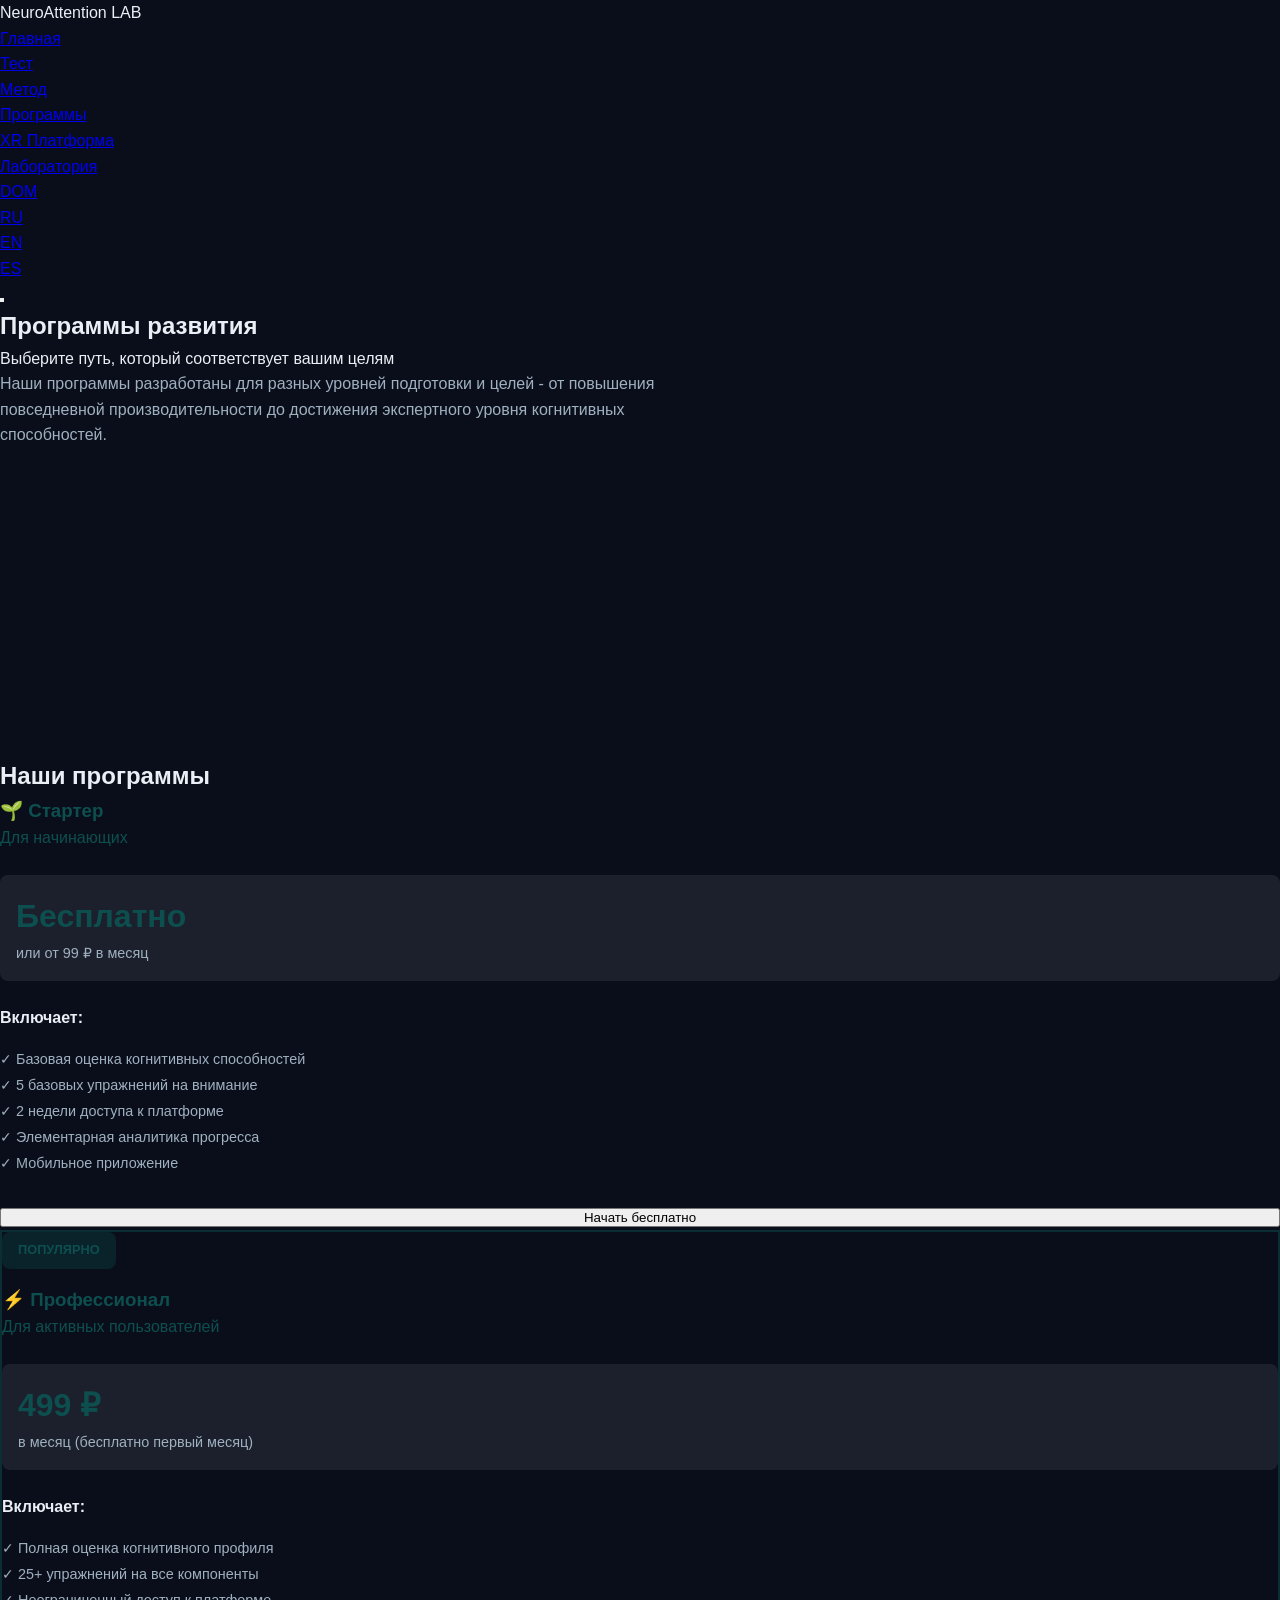
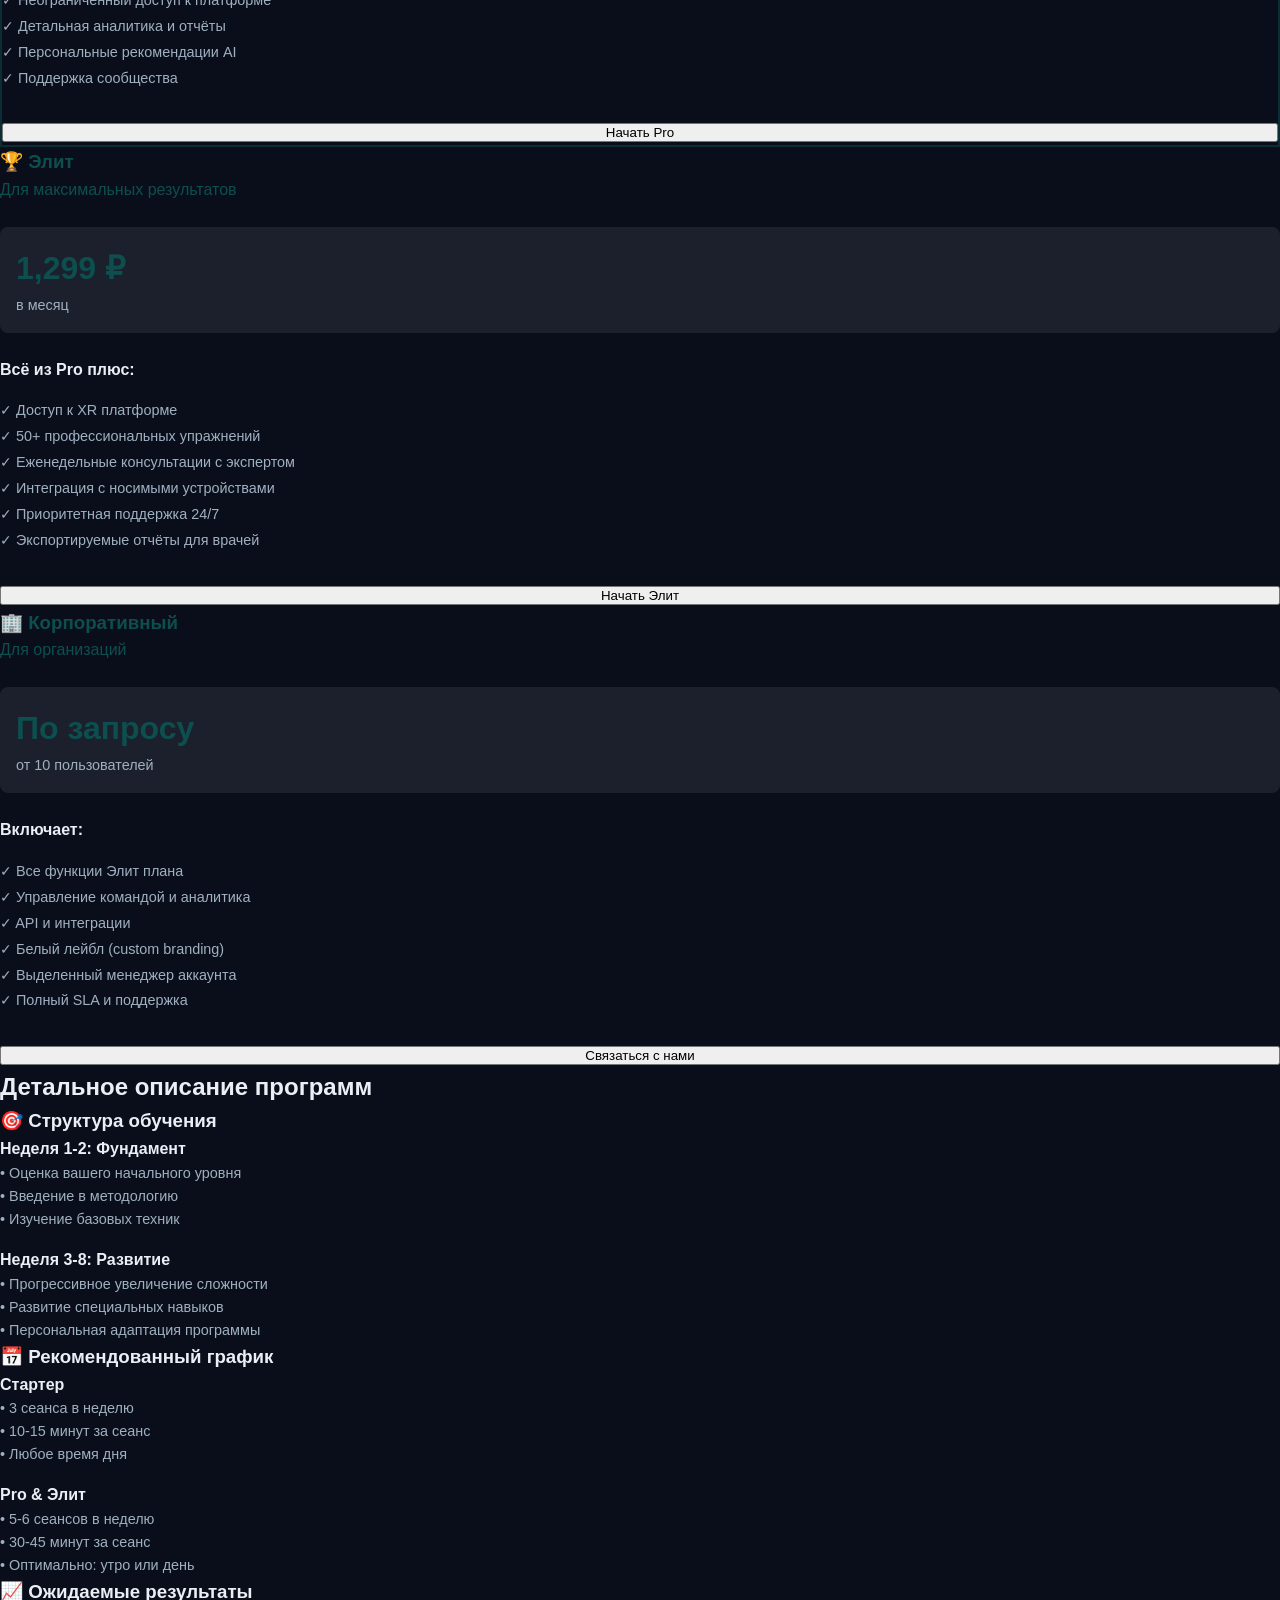
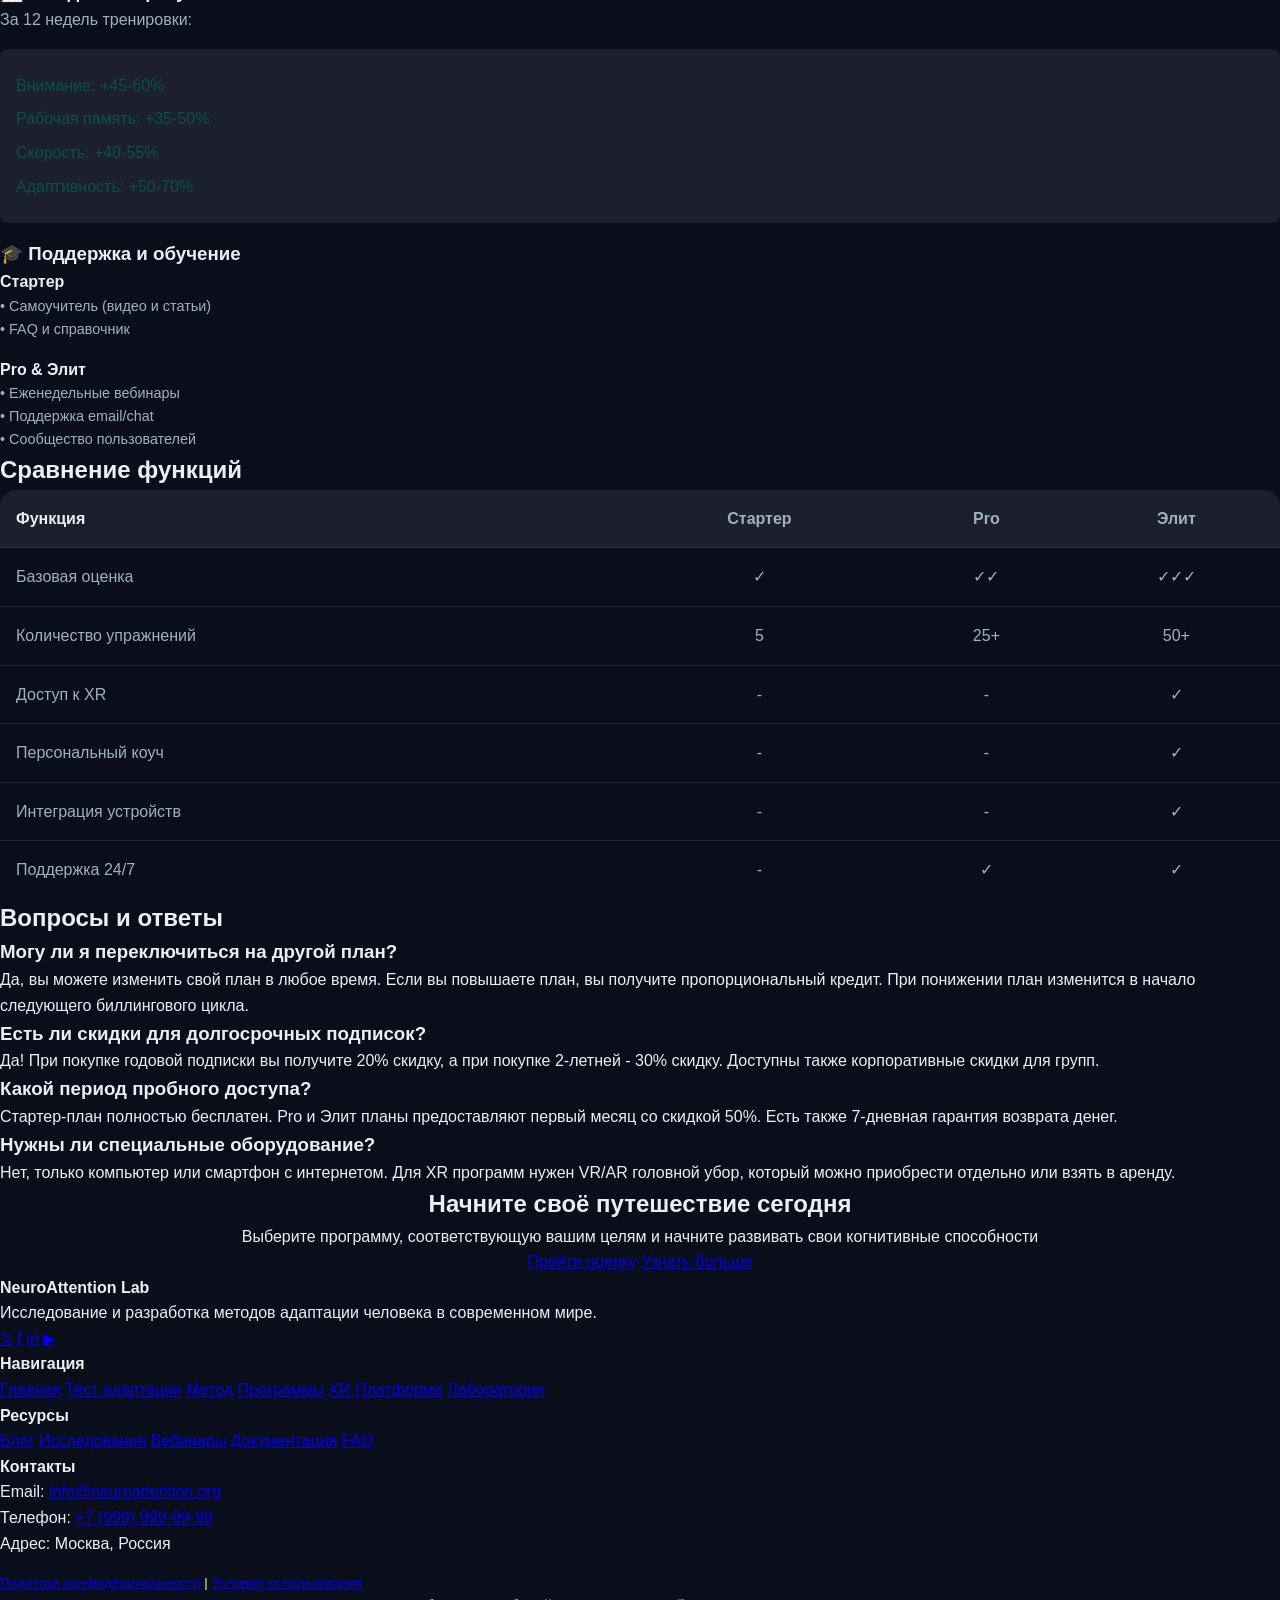
<file: pages/programs.html>
<!DOCTYPE html>
<html lang="ru">
<head>
  <meta charset="UTF-8">
  <meta name="viewport" content="width=device-width, initial-scale=1.0">
  <meta name="description" content="Программы развития когнитивных способностей NeuroAttention Lab">
  <title>NeuroAttention Lab | Программы</title>
  <link rel="stylesheet" href="../css/style.css">
</head>
<body>
  <!-- Navigation -->
  <nav class="glass">
    <div class="nav-logo">NeuroAttention LAB</div>
    <ul class="nav-links">
      <li><a href="../index.html">Главная</a></li>
      <li><a href="test.html">Тест</a></li>
      <li><a href="method.html">Метод</a></li>
      <li><a href="programs.html">Программы</a></li>
      <li><a href="xr-platform.html">XR Платформа</a></li>
      <li><a href="lab.html">Лаборатория</a></li>
      <li><a href="dom.html">DOM</a></li>
    </ul>
    <div class="nav-right">
      <ul class="lang-switcher">
        <li><a href="#" class="active">RU</a></li>
        <li><a href="#">EN</a></li>
        <li><a href="#">ES</a></li>
      </ul>
      <button class="hamburger" aria-label="Menu">
        <span></span>
        <span></span>
        <span></span>
      </button>
    </div>
  </nav>

  <main>
    <!-- Hero Section -->
    <section class="hero" style="min-height: 50vh;">
      <h1>Программы развития</h1>
      <p class="hero-subtitle">Выберите путь, который соответствует вашим целям</p>
      <p style="color: #9FB0C0; max-width: 700px; margin-bottom: 2rem;">Наши программы разработаны для разных уровней подготовки и целей - от повышения повседневной производительности до достижения экспертного уровня когнитивных способностей.</p>
    </section>

    <!-- Program Overview -->
    <section>
      <h2 class="section-title">Наши программы</h2>

      <div class="grid grid-2">
        <!-- Starter Program -->
        <div class="card glass">
          <h3 class="card-title" style="color: #0d4f4f;">🌱 Стартер</h3>
          <p style="color: #0d4f4f; font-weight: 500; margin-bottom: 1rem;">Для начинающих</p>

          <div style="margin: 1.5rem 0; padding: 1rem; background: var(--color-glass-light); border-radius: 8px;">
            <p style="font-size: 2rem; color: #0d4f4f; font-weight: bold; margin: 0;">Бесплатно</p>
            <p style="color: #9FB0C0; font-size: 0.9rem;">или от 99 ₽ в месяц</p>
          </div>

          <h4 style="color: var(--color-text-primary); margin: 1.5rem 0 1rem;">Включает:</h4>
          <ul style="color: #9FB0C0; font-size: 0.9rem; line-height: 1.8;">
            <li>✓ Базовая оценка когнитивных способностей</li>
            <li>✓ 5 базовых упражнений на внимание</li>
            <li>✓ 2 недели доступа к платформе</li>
            <li>✓ Элементарная аналитика прогресса</li>
            <li>✓ Мобильное приложение</li>
          </ul>

          <button class="btn btn-secondary" style="width: 100%; justify-content: center; margin-top: 2rem;">Начать бесплатно</button>
        </div>

        <!-- Pro Program -->
        <div class="card glass" style="border: 2px solid rgba(13, 79, 79, 0.5);">
          <div style="display: inline-block; padding: 0.5rem 1rem; background: rgba(13, 79, 79, 0.3); border-radius: 8px; margin-bottom: 1rem;">
            <p style="color: #0d4f4f; font-size: 0.8rem; font-weight: 600; margin: 0;">ПОПУЛЯРНО</p>
          </div>

          <h3 class="card-title" style="color: #0d4f4f;">⚡ Профессионал</h3>
          <p style="color: #0d4f4f; font-weight: 500; margin-bottom: 1rem;">Для активных пользователей</p>

          <div style="margin: 1.5rem 0; padding: 1rem; background: var(--color-glass-light); border-radius: 8px;">
            <p style="font-size: 2rem; color: #0d4f4f; font-weight: bold; margin: 0;">499 ₽</p>
            <p style="color: #9FB0C0; font-size: 0.9rem;">в месяц (бесплатно первый месяц)</p>
          </div>

          <h4 style="color: var(--color-text-primary); margin: 1.5rem 0 1rem;">Включает:</h4>
          <ul style="color: #9FB0C0; font-size: 0.9rem; line-height: 1.8;">
            <li>✓ Полная оценка когнитивного профиля</li>
            <li>✓ 25+ упражнений на все компоненты</li>
            <li>✓ Неограниченный доступ к платформе</li>
            <li>✓ Детальная аналитика и отчёты</li>
            <li>✓ Персональные рекомендации AI</li>
            <li>✓ Поддержка сообщества</li>
          </ul>

          <button class="btn btn-primary" style="width: 100%; justify-content: center; margin-top: 2rem;">Начать Pro</button>
        </div>

        <!-- Elite Program -->
        <div class="card glass">
          <h3 class="card-title" style="color: #0d4f4f;">🏆 Элит</h3>
          <p style="color: #0d4f4f; font-weight: 500; margin-bottom: 1rem;">Для максимальных результатов</p>

          <div style="margin: 1.5rem 0; padding: 1rem; background: var(--color-glass-light); border-radius: 8px;">
            <p style="font-size: 2rem; color: #0d4f4f; font-weight: bold; margin: 0;">1,299 ₽</p>
            <p style="color: #9FB0C0; font-size: 0.9rem;">в месяц</p>
          </div>

          <h4 style="color: var(--color-text-primary); margin: 1.5rem 0 1rem;">Всё из Pro плюс:</h4>
          <ul style="color: #9FB0C0; font-size: 0.9rem; line-height: 1.8;">
            <li>✓ Доступ к XR платформе</li>
            <li>✓ 50+ профессиональных упражнений</li>
            <li>✓ Еженедельные консультации с экспертом</li>
            <li>✓ Интеграция с носимыми устройствами</li>
            <li>✓ Приоритетная поддержка 24/7</li>
            <li>✓ Экспортируемые отчёты для врачей</li>
          </ul>

          <button class="btn btn-secondary" style="width: 100%; justify-content: center; margin-top: 2rem;">Начать Элит</button>
        </div>

        <!-- Enterprise Program -->
        <div class="card glass">
          <h3 class="card-title" style="color: #0d4f4f;">🏢 Корпоративный</h3>
          <p style="color: #0d4f4f; font-weight: 500; margin-bottom: 1rem;">Для организаций</p>

          <div style="margin: 1.5rem 0; padding: 1rem; background: var(--color-glass-light); border-radius: 8px;">
            <p style="font-size: 2rem; color: #0d4f4f; font-weight: bold; margin: 0;">По запросу</p>
            <p style="color: #9FB0C0; font-size: 0.9rem;">от 10 пользователей</p>
          </div>

          <h4 style="color: var(--color-text-primary); margin: 1.5rem 0 1rem;">Включает:</h4>
          <ul style="color: #9FB0C0; font-size: 0.9rem; line-height: 1.8;">
            <li>✓ Все функции Элит плана</li>
            <li>✓ Управление командой и аналитика</li>
            <li>✓ API и интеграции</li>
            <li>✓ Белый лейбл (custom branding)</li>
            <li>✓ Выделенный менеджер аккаунта</li>
            <li>✓ Полный SLA и поддержка</li>
          </ul>

          <button class="btn btn-secondary" style="width: 100%; justify-content: center; margin-top: 2rem;">Связаться с нами</button>
        </div>
      </div>
    </section>

    <!-- Detailed Program Descriptions -->
    <section>
      <h2 class="section-title">Детальное описание программ</h2>

      <div class="grid grid-2">
        <div class="card glass">
          <h3 class="card-title">🎯 Структура обучения</h3>
          <p class="card-content"><strong>Неделя 1-2: Фундамент</strong></p>
          <ul style="color: #9FB0C0; font-size: 0.9rem; margin-bottom: 1rem;">
            <li>• Оценка вашего начального уровня</li>
            <li>• Введение в методологию</li>
            <li>• Изучение базовых техник</li>
          </ul>

          <p class="card-content"><strong>Неделя 3-8: Развитие</strong></p>
          <ul style="color: #9FB0C0; font-size: 0.9rem;">
            <li>• Прогрессивное увеличение сложности</li>
            <li>• Развитие специальных навыков</li>
            <li>• Персональная адаптация программы</li>
          </ul>
        </div>

        <div class="card glass">
          <h3 class="card-title">📅 Рекомендованный график</h3>
          <p class="card-content"><strong>Стартер</strong></p>
          <ul style="color: #9FB0C0; font-size: 0.9rem; margin-bottom: 1rem;">
            <li>• 3 сеанса в неделю</li>
            <li>• 10-15 минут за сеанс</li>
            <li>• Любое время дня</li>
          </ul>

          <p class="card-content"><strong>Pro & Элит</strong></p>
          <ul style="color: #9FB0C0; font-size: 0.9rem;">
            <li>• 5-6 сеансов в неделю</li>
            <li>• 30-45 минут за сеанс</li>
            <li>• Оптимально: утро или день</li>
          </ul>
        </div>

        <div class="card glass">
          <h3 class="card-title">📈 Ожидаемые результаты</h3>
          <p style="color: #9FB0C0; margin-bottom: 1rem;">За 12 недель тренировки:</p>

          <div style="margin: 1rem 0; padding: 1rem; background: var(--color-glass-light); border-radius: 8px;">
            <p style="color: #0d4f4f; margin: 0.5rem 0;">Внимание: +45-60%</p>
            <p style="color: #0d4f4f; margin: 0.5rem 0;">Рабочая память: +35-50%</p>
            <p style="color: #0d4f4f; margin: 0.5rem 0;">Скорость: +40-55%</p>
            <p style="color: #0d4f4f; margin: 0.5rem 0;">Адаптивность: +50-70%</p>
          </div>
        </div>

        <div class="card glass">
          <h3 class="card-title">🎓 Поддержка и обучение</h3>
          <p class="card-content"><strong>Стартер</strong></p>
          <ul style="color: #9FB0C0; font-size: 0.9rem; margin-bottom: 1rem;">
            <li>• Самоучитель (видео и статьи)</li>
            <li>• FAQ и справочник</li>
          </ul>

          <p class="card-content"><strong>Pro & Элит</strong></p>
          <ul style="color: #9FB0C0; font-size: 0.9rem;">
            <li>• Еженедельные вебинары</li>
            <li>• Поддержка email/chat</li>
            <li>• Сообщество пользователей</li>
          </ul>
        </div>
      </div>
    </section>

    <!-- Comparison Table -->
    <section>
      <h2 class="section-title">Сравнение функций</h2>

      <div class="glass" style="padding: 0; overflow-x: auto; border-radius: 16px;">
        <table style="width: 100%; border-collapse: collapse; color: #9FB0C0;">
          <thead>
            <tr style="background: var(--color-glass-light);">
              <th style="padding: 1rem; text-align: left; color: var(--color-text-primary);">Функция</th>
              <th style="padding: 1rem; text-align: center;">Стартер</th>
              <th style="padding: 1rem; text-align: center;">Pro</th>
              <th style="padding: 1rem; text-align: center;">Элит</th>
            </tr>
          </thead>
          <tbody>
            <tr style="border-top: 1px solid rgba(234, 239, 245, 0.1);">
              <td style="padding: 1rem;">Базовая оценка</td>
              <td style="padding: 1rem; text-align: center;">✓</td>
              <td style="padding: 1rem; text-align: center;">✓✓</td>
              <td style="padding: 1rem; text-align: center;">✓✓✓</td>
            </tr>
            <tr style="border-top: 1px solid rgba(234, 239, 245, 0.1);">
              <td style="padding: 1rem;">Количество упражнений</td>
              <td style="padding: 1rem; text-align: center;">5</td>
              <td style="padding: 1rem; text-align: center;">25+</td>
              <td style="padding: 1rem; text-align: center;">50+</td>
            </tr>
            <tr style="border-top: 1px solid rgba(234, 239, 245, 0.1);">
              <td style="padding: 1rem;">Доступ к XR</td>
              <td style="padding: 1rem; text-align: center;">-</td>
              <td style="padding: 1rem; text-align: center;">-</td>
              <td style="padding: 1rem; text-align: center;">✓</td>
            </tr>
            <tr style="border-top: 1px solid rgba(234, 239, 245, 0.1);">
              <td style="padding: 1rem;">Персональный коуч</td>
              <td style="padding: 1rem; text-align: center;">-</td>
              <td style="padding: 1rem; text-align: center;">-</td>
              <td style="padding: 1rem; text-align: center;">✓</td>
            </tr>
            <tr style="border-top: 1px solid rgba(234, 239, 245, 0.1);">
              <td style="padding: 1rem;">Интеграция устройств</td>
              <td style="padding: 1rem; text-align: center;">-</td>
              <td style="padding: 1rem; text-align: center;">-</td>
              <td style="padding: 1rem; text-align: center;">✓</td>
            </tr>
            <tr style="border-top: 1px solid rgba(234, 239, 245, 0.1);">
              <td style="padding: 1rem;">Поддержка 24/7</td>
              <td style="padding: 1rem; text-align: center;">-</td>
              <td style="padding: 1rem; text-align: center;">✓</td>
              <td style="padding: 1rem; text-align: center;">✓</td>
            </tr>
          </tbody>
        </table>
      </div>
    </section>

    <!-- FAQ Section -->
    <section>
      <h2 class="section-title">Вопросы и ответы</h2>

      <div class="grid grid-2">
        <div class="card glass">
          <h3 class="card-title">Могу ли я переключиться на другой план?</h3>
          <p class="card-content">Да, вы можете изменить свой план в любое время. Если вы повышаете план, вы получите пропорциональный кредит. При понижении план изменится в начало следующего биллингового цикла.</p>
        </div>

        <div class="card glass">
          <h3 class="card-title">Есть ли скидки для долгосрочных подписок?</h3>
          <p class="card-content">Да! При покупке годовой подписки вы получите 20% скидку, а при покупке 2-летней - 30% скидку. Доступны также корпоративные скидки для групп.</p>
        </div>

        <div class="card glass">
          <h3 class="card-title">Какой период пробного доступа?</h3>
          <p class="card-content">Стартер-план полностью бесплатен. Pro и Элит планы предоставляют первый месяц со скидкой 50%. Есть также 7-дневная гарантия возврата денег.</p>
        </div>

        <div class="card glass">
          <h3 class="card-title">Нужны ли специальные оборудование?</h3>
          <p class="card-content">Нет, только компьютер или смартфон с интернетом. Для XR программ нужен VR/AR головной убор, который можно приобрести отдельно или взять в аренду.</p>
        </div>
      </div>
    </section>

    <!-- CTA Section -->
    <section style="text-align: center;">
      <h2 class="section-title">Начните своё путешествие сегодня</h2>
      <p class="section-subtitle">Выберите программу, соответствующую вашим целям и начните развивать свои когнитивные способности</p>
      <div class="hero-buttons" style="justify-content: center;">
        <a href="test.html" class="btn btn-primary">Пройти оценку</a>
        <a href="../index.html" class="btn btn-secondary">Узнать больше</a>
      </div>
    </section>
  </main>

  <!-- Footer -->
  <footer>
    <div class="footer-content">
      <div class="footer-section">
        <h4>NeuroAttention Lab</h4>
        <p>Исследование и разработка методов адаптации человека в современном мире.</p>
        <div class="social-links">
          <a href="#" title="Twitter">𝕏</a>
          <a href="#" title="Facebook">f</a>
          <a href="#" title="LinkedIn">in</a>
          <a href="#" title="YouTube">▶</a>
        </div>
      </div>

      <div class="footer-section">
        <h4>Навигация</h4>
        <a href="../index.html">Главная</a>
        <a href="test.html">Тест адаптации</a>
        <a href="method.html">Метод</a>
        <a href="programs.html">Программы</a>
        <a href="xr-platform.html">XR Платформа</a>
        <a href="lab.html">Лаборатория</a>
      </div>

      <div class="footer-section">
        <h4>Ресурсы</h4>
        <a href="#">Блог</a>
        <a href="#">Исследования</a>
        <a href="#">Вебинары</a>
        <a href="#">Документация</a>
        <a href="#">FAQ</a>
      </div>

      <div class="footer-section">
        <h4>Контакты</h4>
        <p>Email: <a href="mailto:info@neuroattention.org">info@neuroattention.org</a></p>
        <p>Телефон: <a href="tel:+7999999999">+7 (999) 999-99-99</a></p>
        <p>Адрес: Москва, Россия</p>
        <p style="margin-top: 1rem; font-size: 0.85rem;"><a href="#">Политика конфиденциальности</a> | <a href="#">Условия использования</a></p>
      </div>
    </div>

    <div class="footer-bottom">
      <p>&copy; 2024 NeuroAttention Lab. Все права защищены. | Разработано с заботой о вашем мозге 🧠</p>
    </div>
  </footer>

  <script src="../js/main.js"></script>
</body>
</html>
</file>
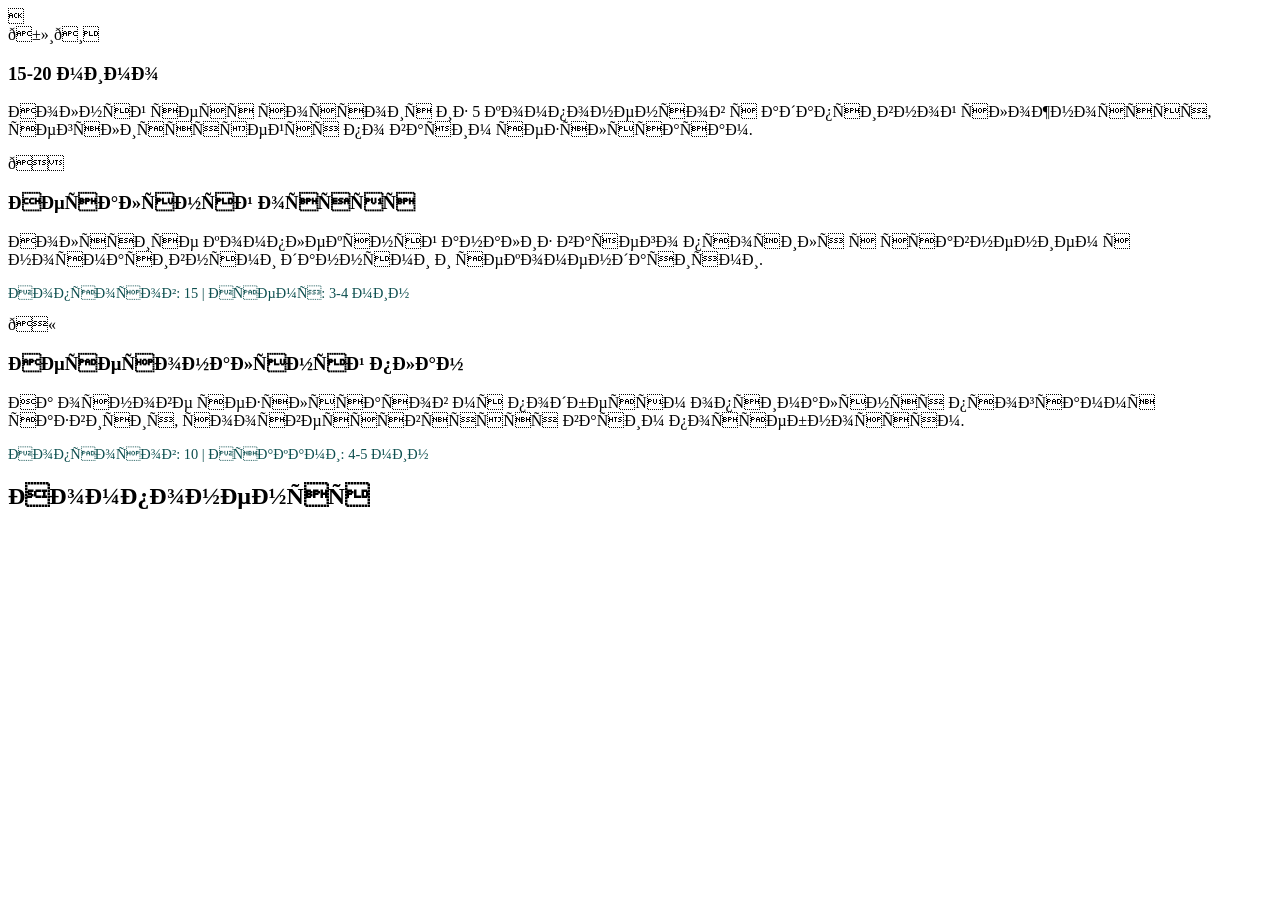
<file: pages/test.html>
<!DOCTYPE html>
<html lang="ru">
<head>
  <meta charset="UTF-8">
  <meta name="viewport" content="width=device-width, initial-scale=1.0">
  
  
  
  
  <sKction>
      <div class="grid grid-3">
        <div class="card glass">
          <div class="card-icon">ð±»¸ð¸</div>
          <h3 class="card-title">15-20 Ð¼Ð¸Ð¼Ð¾</h3>
          <p class="card-content">ÐÐ¾Ð»Ð½ÑÐ¹ ÑÐµÑÑ ÑÐ¾ÑÑÐ¾Ð¸Ñ Ð¸Ð· 5 ÐºÐ¾Ð¼Ð¿Ð¾Ð½ÐµÐ½ÑÐ¾Ð² Ñ Ð°Ð´Ð°Ð¿ÑÐ¸Ð²Ð½Ð¾Ð¹ ÑÐ»Ð¾Ð¶Ð½Ð¾ÑÑÑÑ, ÑÐµÐ³ÑÐ»Ð¸ÑÑÑÑÐµÐ¹ÑÑ Ð¿Ð¾ Ð²Ð°ÑÐ¸Ð¼ ÑÐµÐ·ÑÐ»ÑÑÐ°ÑÐ°Ð¼.</p>
        </div>

        <div class="card glass">
          <div class="card-icon">ð</div>
          <h3 class="card-title">ÐÐµÑÐ°Ð»ÑÐ½ÑÐ¹ Ð¾ÑÑÑÑ</h3>
          <p class="card-content">ÐÐ¾Ð»ÑÑÐ¸ÑÐµ ÐºÐ¾Ð¼Ð¿Ð»ÐµÐºÑÐ½ÑÐ¹ Ð°Ð½Ð°Ð»Ð¸Ð· Ð²Ð°ÑÐµÐ³Ð¾ Ð¿ÑÐ¾ÑÐ¸Ð»Ñ Ñ ÑÑÐ°Ð²Ð½ÐµÐ½Ð¸ÐµÐ¼ Ñ Ð½Ð¾ÑÐ¼Ð°ÑÐ¸Ð²Ð½ÑÐ¼Ð¸ Ð´Ð°Ð½Ð½ÑÐ¼Ð¸ Ð¸ ÑÐµÐºÐ¾Ð¼ÐµÐ½Ð´Ð°ÑÐ¸ÑÐ¼Ð¸.</p>
          <p style="color: #0d4f4f; font-size: 0.9rem;">ÐÐ¾Ð¿ÑÐ¾ÑÐ¾Ð²: 15 | ÐÑÐµÐ¼Ñ: 3-4 Ð¼Ð¸Ð½</p>
        </div>

        <div class="card glass">
          <div class="card-icon">ð«</div>
          <h3 class="card-title">ÐÐµÑÐµÑÐ¾Ð½Ð°Ð»ÑÐ½ÑÐ¹ Ð¿Ð»Ð°Ð½</h3>
          <p class="card-content">ÐÐ° Ð¾ÑÐ½Ð¾Ð²Ðµ ÑÐµÐ·ÑÐ»ÑÑÐ°ÑÐ¾Ð² Ð¼Ñ Ð¿Ð¾Ð´Ð±ÐµÑÑÐ¼ Ð¾Ð¿ÑÐ¸Ð¼Ð°Ð»ÑÐ½ÑÑ Ð¿ÑÐ¾Ð³ÑÐ°Ð¼Ð¼Ñ ÑÐ°Ð·Ð²Ð¸ÑÐ¸Ñ, ÑÐ¾Ð¾ÑÐ²ÐµÑÑÑÐ²ÑÑÑÑÑ Ð²Ð°ÑÐ¸Ð¼ Ð¿Ð¾ÑÑÐµÐ±Ð½Ð¾ÑÑÑÐ¼.</p>
          <p style="color: #0d4f4f; font-size: 0.9rem;">ÐÐ¾Ð¿ÑÐ¾ÑÐ¾Ð²: 10 | ÐÑÐ°ÐºÐ°Ð¼Ð¸: 4-5 Ð¼Ð¸Ð½</p>
        </div>
      </div>
    </section>

    <!-- Test Components -->
    <section>
      <h2 class="section-title">ÐÐ¾Ð¼Ð¿Ð¾Ð½ÐµÐ½ÑÑ</h2>
</file>
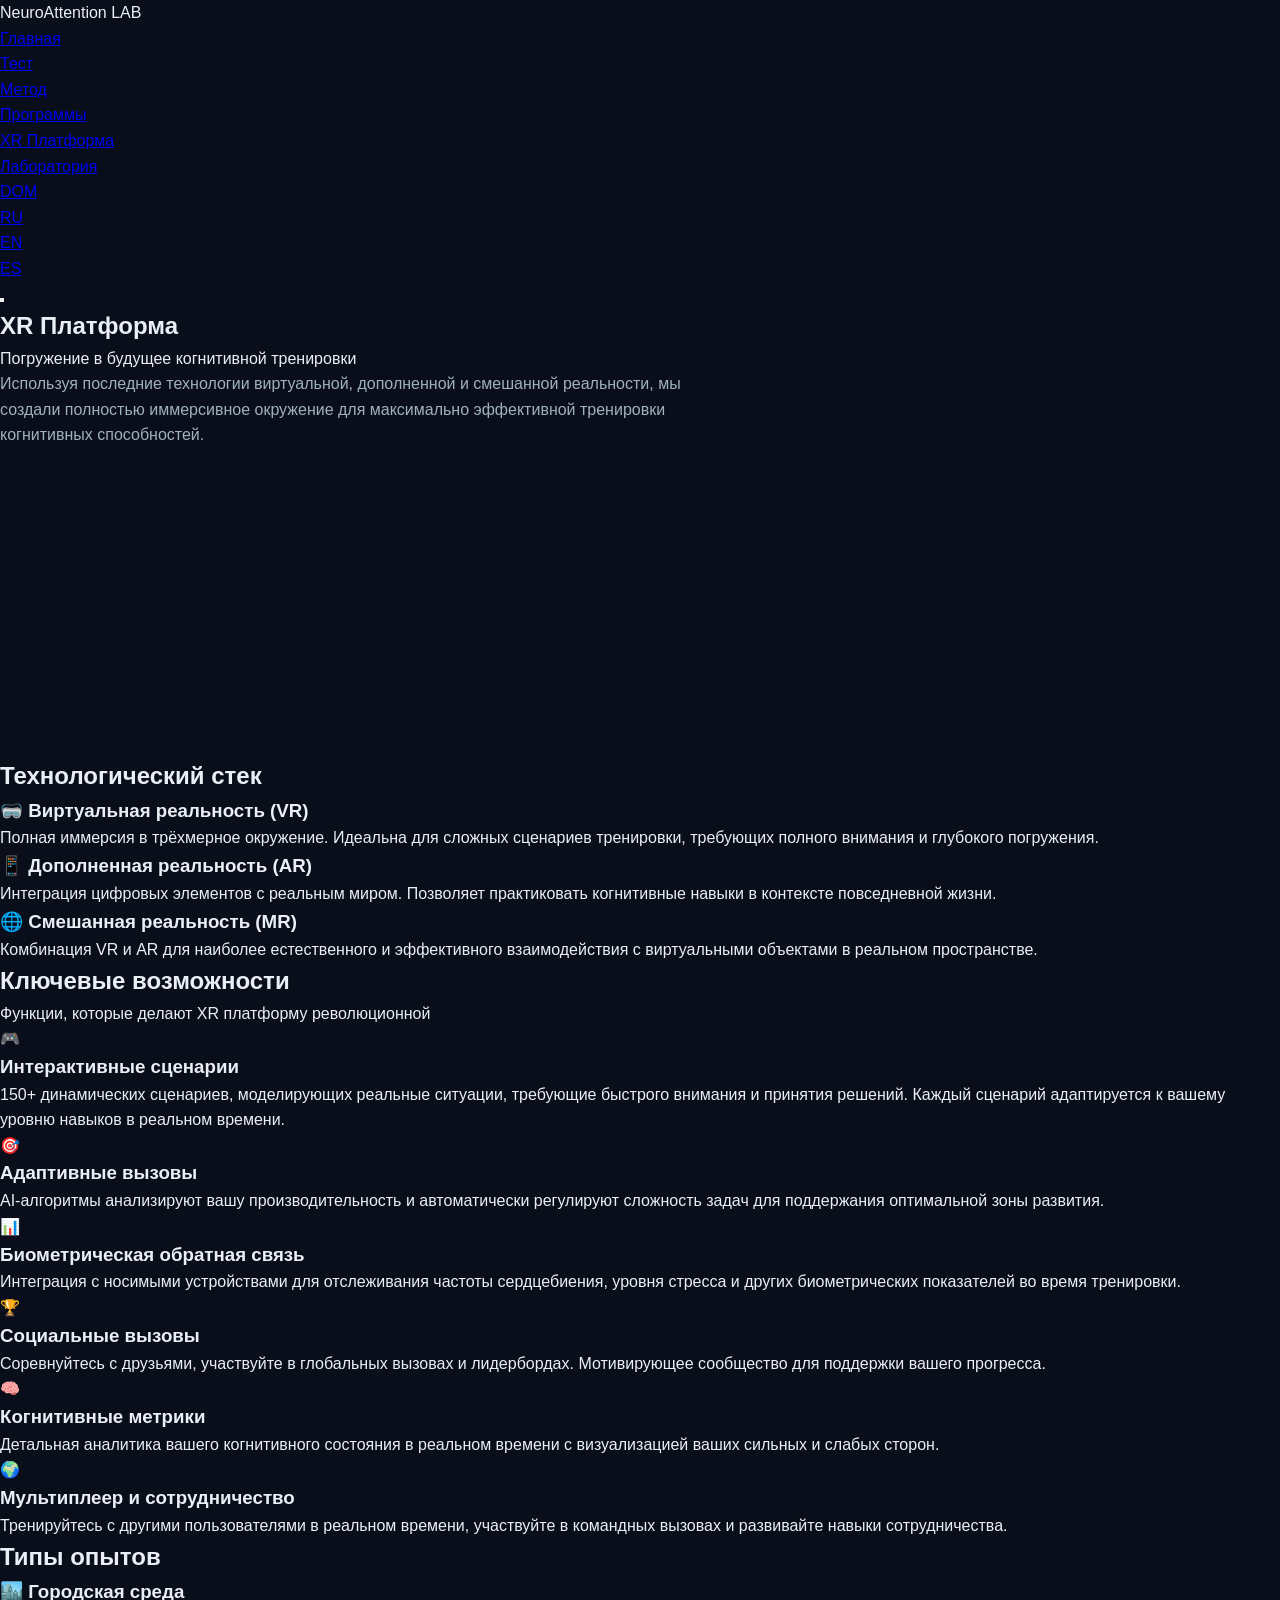
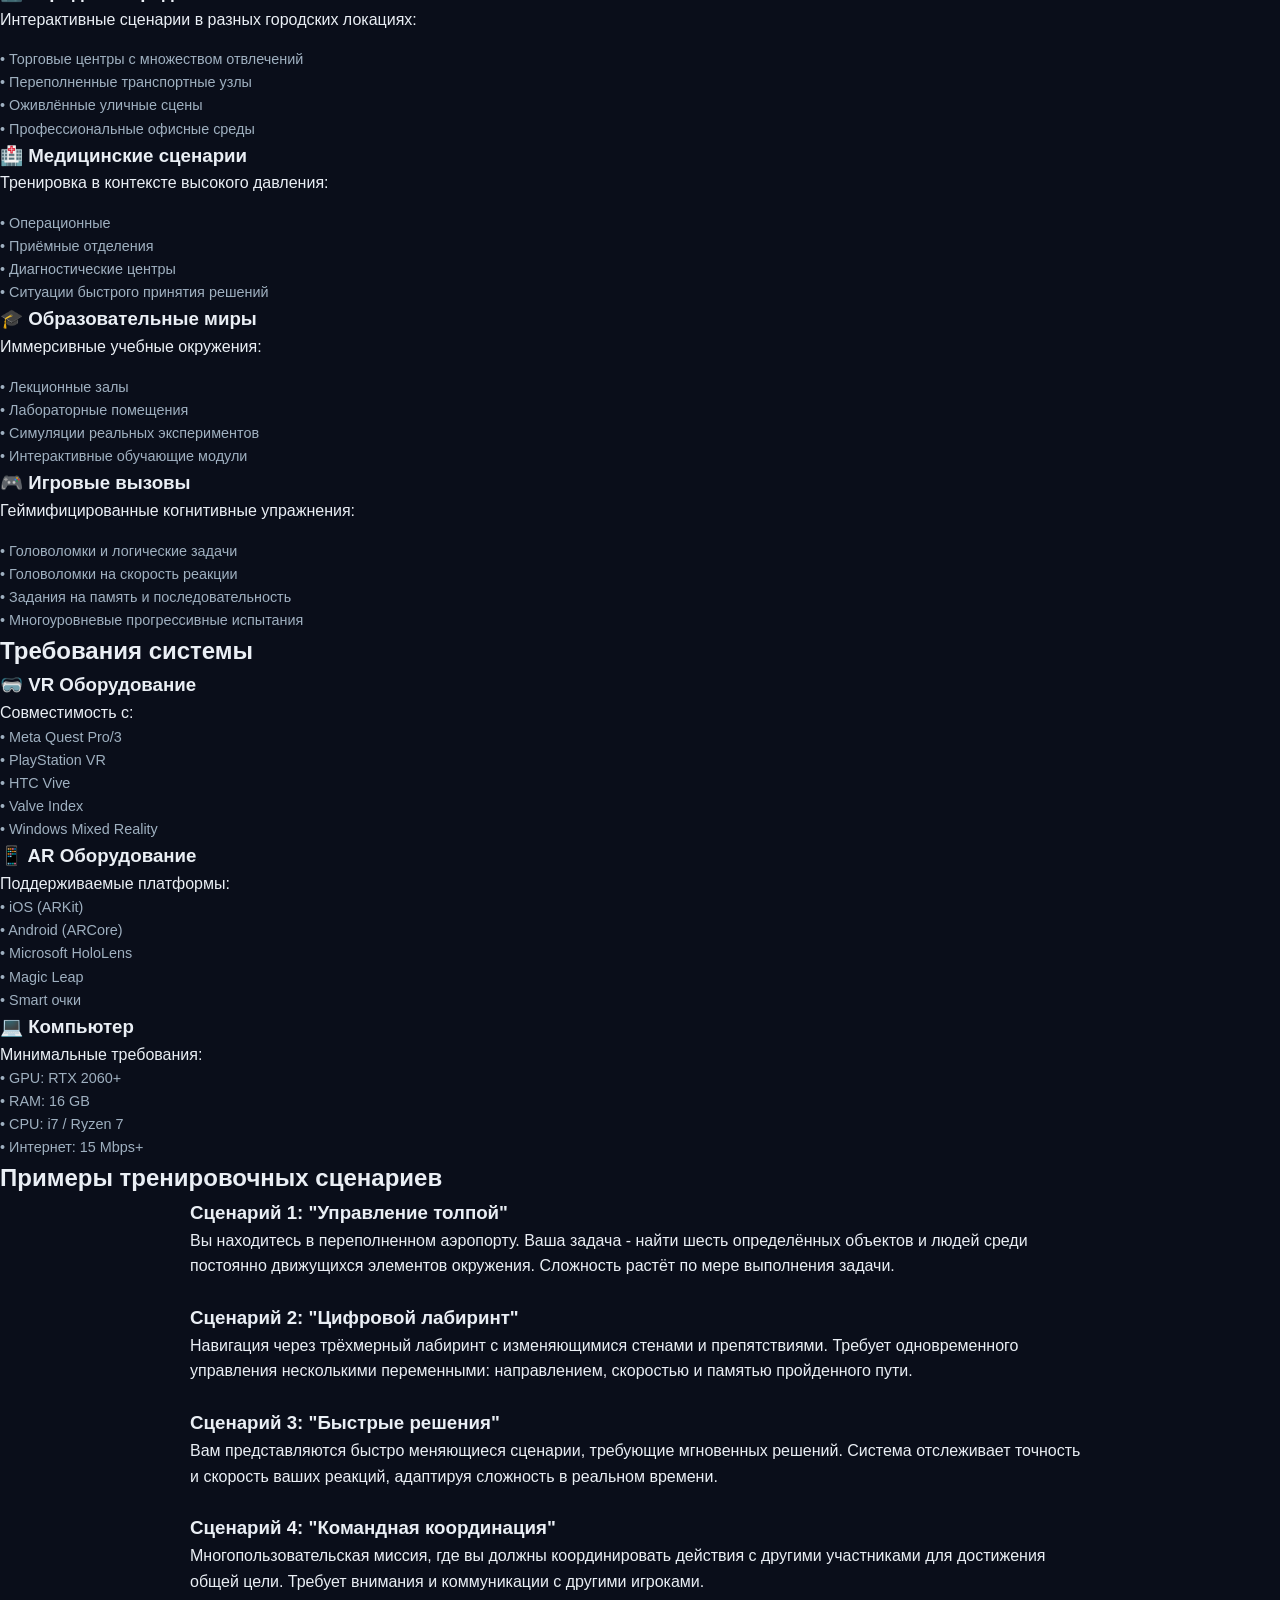
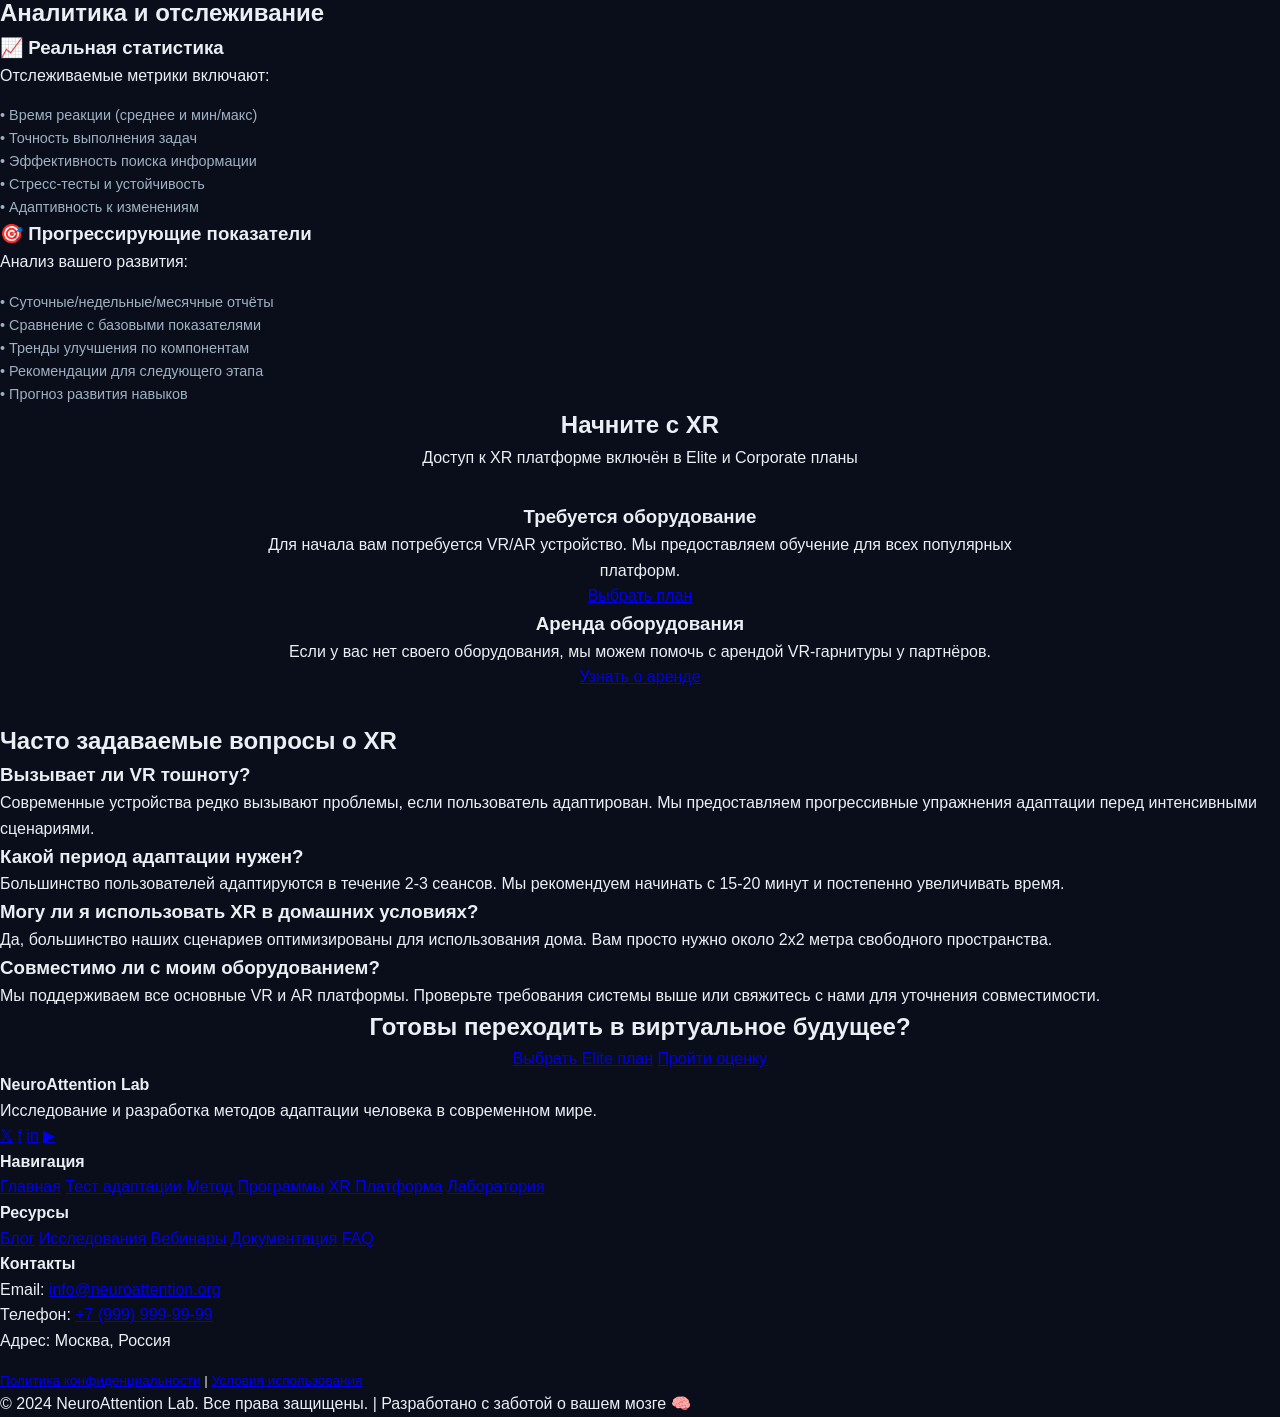
<file: pages/xr-platform.html>
<!DOCTYPE html>
<html lang="ru">
<head>
  <meta charset="UTF-8">
  <meta name="viewport" content="width=device-width, initial-scale=1.0">
  <meta name="description" content="XR платформа NeuroAttention Lab - виртуальная реальность для тренировки внимания">
  <title>NeuroAttention Lab | XR Платформа</title>
  <link rel="stylesheet" href="../css/style.css">
</head>
<body>
  <!-- Navigation -->
  <nav class="glass">
    <div class="nav-logo">NeuroAttention LAB</div>
    <ul class="nav-links">
      <li><a href="../index.html">Главная</a></li>
      <li><a href="test.html">Тест</a></li>
      <li><a href="method.html">Метод</a></li>
      <li><a href="programs.html">Программы</a></li>
      <li><a href="xr-platform.html">XR Платформа</a></li>
      <li><a href="lab.html">Лаборатория</a></li>
      <li><a href="dom.html">DOM</a></li>
    </ul>
    <div class="nav-right">
      <ul class="lang-switcher">
        <li><a href="#" class="active">RU</a></li>
        <li><a href="#">EN</a></li>
        <li><a href="#">ES</a></li>
      </ul>
      <button class="hamburger" aria-label="Menu">
        <span></span>
        <span></span>
        <span></span>
      </button>
    </div>
  </nav>

  <main>
    <!-- Hero Section -->
    <section class="hero" style="min-height: 50vh;">
      <h1>XR Платформа</h1>
      <p class="hero-subtitle">Погружение в будущее когнитивной тренировки</p>
      <p style="color: #9FB0C0; max-width: 700px; margin-bottom: 2rem;">Используя последние технологии виртуальной, дополненной и смешанной реальности, мы создали полностью иммерсивное окружение для максимально эффективной тренировки когнитивных способностей.</p>
    </section>

    <!-- Technology Overview -->
    <section>
      <h2 class="section-title">Технологический стек</h2>

      <div class="grid grid-3">
        <div class="card glass">
          <h3 class="card-title">🥽 Виртуальная реальность (VR)</h3>
          <p class="card-content">Полная иммерсия в трёхмерное окружение. Идеальна для сложных сценариев тренировки, требующих полного внимания и глубокого погружения.</p>
        </div>

        <div class="card glass">
          <h3 class="card-title">📱 Дополненная реальность (AR)</h3>
          <p class="card-content">Интеграция цифровых элементов с реальным миром. Позволяет практиковать когнитивные навыки в контексте повседневной жизни.</p>
        </div>

        <div class="card glass">
          <h3 class="card-title">🌐 Смешанная реальность (MR)</h3>
          <p class="card-content">Комбинация VR и AR для наиболее естественного и эффективного взаимодействия с виртуальными объектами в реальном пространстве.</p>
        </div>
      </div>
    </section>

    <!-- Key Features -->
    <section>
      <h2 class="section-title">Ключевые возможности</h2>
      <p class="section-subtitle">Функции, которые делают XR платформу революционной</p>

      <div class="grid grid-2">
        <div class="card glass">
          <div class="card-icon">🎮</div>
          <h3 class="card-title">Интерактивные сценарии</h3>
          <p class="card-content">150+ динамических сценариев, моделирующих реальные ситуации, требующие быстрого внимания и принятия решений. Каждый сценарий адаптируется к вашему уровню навыков в реальном времени.</p>
        </div>

        <div class="card glass">
          <div class="card-icon">🎯</div>
          <h3 class="card-title">Адаптивные вызовы</h3>
          <p class="card-content">AI-алгоритмы анализируют вашу производительность и автоматически регулируют сложность задач для поддержания оптимальной зоны развития.</p>
        </div>

        <div class="card glass">
          <div class="card-icon">📊</div>
          <h3 class="card-title">Биометрическая обратная связь</h3>
          <p class="card-content">Интеграция с носимыми устройствами для отслеживания частоты сердцебиения, уровня стресса и других биометрических показателей во время тренировки.</p>
        </div>

        <div class="card glass">
          <div class="card-icon">🏆</div>
          <h3 class="card-title">Социальные вызовы</h3>
          <p class="card-content">Соревнуйтесь с друзьями, участвуйте в глобальных вызовах и лидербордах. Мотивирующее сообщество для поддержки вашего прогресса.</p>
        </div>

        <div class="card glass">
          <div class="card-icon">🧠</div>
          <h3 class="card-title">Когнитивные метрики</h3>
          <p class="card-content">Детальная аналитика вашего когнитивного состояния в реальном времени с визуализацией ваших сильных и слабых сторон.</p>
        </div>

        <div class="card glass">
          <div class="card-icon">🌍</div>
          <h3 class="card-title">Мультиплеер и сотрудничество</h3>
          <p class="card-content">Тренируйтесь с другими пользователями в реальном времени, участвуйте в командных вызовах и развивайте навыки сотрудничества.</p>
        </div>
      </div>
    </section>

    <!-- Experience Types -->
    <section>
      <h2 class="section-title">Типы опытов</h2>

      <div class="grid grid-2">
        <div class="card glass">
          <h3 class="card-title">🏙️ Городская среда</h3>
          <p class="card-content" style="margin-bottom: 1rem;">Интерактивные сценарии в разных городских локациях:</p>
          <ul style="color: #9FB0C0; font-size: 0.9rem;">
            <li>• Торговые центры с множеством отвлечений</li>
            <li>• Переполненные транспортные узлы</li>
            <li>• Оживлённые уличные сцены</li>
            <li>• Профессиональные офисные среды</li>
          </ul>
        </div>

        <div class="card glass">
          <h3 class="card-title">🏥 Медицинские сценарии</h3>
          <p class="card-content" style="margin-bottom: 1rem;">Тренировка в контексте высокого давления:</p>
          <ul style="color: #9FB0C0; font-size: 0.9rem;">
            <li>• Операционные</li>
            <li>• Приёмные отделения</li>
            <li>• Диагностические центры</li>
            <li>• Ситуации быстрого принятия решений</li>
          </ul>
        </div>

        <div class="card glass">
          <h3 class="card-title">🎓 Образовательные миры</h3>
          <p class="card-content" style="margin-bottom: 1rem;">Иммерсивные учебные окружения:</p>
          <ul style="color: #9FB0C0; font-size: 0.9rem;">
            <li>• Лекционные залы</li>
            <li>• Лабораторные помещения</li>
            <li>• Симуляции реальных экспериментов</li>
            <li>• Интерактивные обучающие модули</li>
          </ul>
        </div>

        <div class="card glass">
          <h3 class="card-title">🎮 Игровые вызовы</h3>
          <p class="card-content" style="margin-bottom: 1rem;">Геймифицированные когнитивные упражнения:</p>
          <ul style="color: #9FB0C0; font-size: 0.9rem;">
            <li>• Головоломки и логические задачи</li>
            <li>• Головоломки на скорость реакции</li>
            <li>• Задания на память и последовательность</li>
            <li>• Многоуровневые прогрессивные испытания</li>
          </ul>
        </div>
      </div>
    </section>

    <!-- System Requirements -->
    <section>
      <h2 class="section-title">Требования системы</h2>

      <div class="grid grid-3">
        <div class="card glass">
          <h3 class="card-title">🥽 VR Оборудование</h3>
          <p class="card-content">Совместимость с:</p>
          <ul style="color: #9FB0C0; font-size: 0.9rem;">
            <li>• Meta Quest Pro/3</li>
            <li>• PlayStation VR</li>
            <li>• HTC Vive</li>
            <li>• Valve Index</li>
            <li>• Windows Mixed Reality</li>
          </ul>
        </div>

        <div class="card glass">
          <h3 class="card-title">📱 AR Оборудование</h3>
          <p class="card-content">Поддерживаемые платформы:</p>
          <ul style="color: #9FB0C0; font-size: 0.9rem;">
            <li>• iOS (ARKit)</li>
            <li>• Android (ARCore)</li>
            <li>• Microsoft HoloLens</li>
            <li>• Magic Leap</li>
            <li>• Smart очки</li>
          </ul>
        </div>

        <div class="card glass">
          <h3 class="card-title">💻 Компьютер</h3>
          <p class="card-content">Минимальные требования:</p>
          <ul style="color: #9FB0C0; font-size: 0.9rem;">
            <li>• GPU: RTX 2060+</li>
            <li>• RAM: 16 GB</li>
            <li>• CPU: i7 / Ryzen 7</li>
            <li>• Интернет: 15 Mbps+</li>
          </ul>
        </div>
      </div>
    </section>

    <!-- Sample Scenarios -->
    <section>
      <h2 class="section-title">Примеры тренировочных сценариев</h2>

      <div style="max-width: 900px; margin: 0 auto;">
        <div class="card glass" style="margin-bottom: 1.5rem;">
          <h3 class="card-title">Сценарий 1: "Управление толпой"</h3>
          <p class="card-content">Вы находитесь в переполненном аэропорту. Ваша задача - найти шесть определённых объектов и людей среди постоянно движущихся элементов окружения. Сложность растёт по мере выполнения задачи.</p>
        </div>

        <div class="card glass" style="margin-bottom: 1.5rem;">
          <h3 class="card-title">Сценарий 2: "Цифровой лабиринт"</h3>
          <p class="card-content">Навигация через трёхмерный лабиринт с изменяющимися стенами и препятствиями. Требует одновременного управления несколькими переменными: направлением, скоростью и памятью пройденного пути.</p>
        </div>

        <div class="card glass" style="margin-bottom: 1.5rem;">
          <h3 class="card-title">Сценарий 3: "Быстрые решения"</h3>
          <p class="card-content">Вам представляются быстро меняющиеся сценарии, требующие мгновенных решений. Система отслеживает точность и скорость ваших реакций, адаптируя сложность в реальном времени.</p>
        </div>

        <div class="card glass">
          <h3 class="card-title">Сценарий 4: "Командная координация"</h3>
          <p class="card-content">Многопользовательская миссия, где вы должны координировать действия с другими участниками для достижения общей цели. Требует внимания и коммуникации с другими игроками.</p>
        </div>
      </div>
    </section>

    <!-- Performance Analytics -->
    <section>
      <h2 class="section-title">Аналитика и отслеживание</h2>

      <div class="grid grid-2">
        <div class="card glass">
          <h3 class="card-title">📈 Реальная статистика</h3>
          <p class="card-content" style="margin-bottom: 1rem;">Отслеживаемые метрики включают:</p>
          <ul style="color: #9FB0C0; font-size: 0.9rem;">
            <li>• Время реакции (среднее и мин/макс)</li>
            <li>• Точность выполнения задач</li>
            <li>• Эффективность поиска информации</li>
            <li>• Стресс-тесты и устойчивость</li>
            <li>• Адаптивность к изменениям</li>
          </ul>
        </div>

        <div class="card glass">
          <h3 class="card-title">🎯 Прогрессирующие показатели</h3>
          <p class="card-content" style="margin-bottom: 1rem;">Анализ вашего развития:</p>
          <ul style="color: #9FB0C0; font-size: 0.9rem;">
            <li>• Суточные/недельные/месячные отчёты</li>
            <li>• Сравнение с базовыми показателями</li>
            <li>• Тренды улучшения по компонентам</li>
            <li>• Рекомендации для следующего этапа</li>
            <li>• Прогноз развития навыков</li>
          </ul>
        </div>
      </div>
    </section>

    <!-- Getting Started -->
    <section style="text-align: center;">
      <h2 class="section-title">Начните с XR</h2>
      <p class="section-subtitle">Доступ к XR платформе включён в Elite и Corporate планы</p>

      <div class="grid grid-2" style="max-width: 800px; margin: 2rem auto;">
        <div class="card glass">
          <h3 class="card-title">Требуется оборудование</h3>
          <p class="card-content">Для начала вам потребуется VR/AR устройство. Мы предоставляем обучение для всех популярных платформ.</p>
          <a href="programs.html" class="btn btn-secondary" style="width: 100%; justify-content: center; margin-top: 1rem;">Выбрать план</a>
        </div>

        <div class="card glass">
          <h3 class="card-title">Аренда оборудования</h3>
          <p class="card-content">Если у вас нет своего оборудования, мы можем помочь с арендой VR-гарнитуры у партнёров.</p>
          <a href="#" class="btn btn-primary" style="width: 100%; justify-content: center; margin-top: 1rem;">Узнать о аренде</a>
        </div>
      </div>
    </section>

    <!-- FAQ -->
    <section>
      <h2 class="section-title">Часто задаваемые вопросы о XR</h2>

      <div class="grid grid-2">
        <div class="card glass">
          <h3 class="card-title">Вызывает ли VR тошноту?</h3>
          <p class="card-content">Современные устройства редко вызывают проблемы, если пользователь адаптирован. Мы предоставляем прогрессивные упражнения адаптации перед интенсивными сценариями.</p>
        </div>

        <div class="card glass">
          <h3 class="card-title">Какой период адаптации нужен?</h3>
          <p class="card-content">Большинство пользователей адаптируются в течение 2-3 сеансов. Мы рекомендуем начинать с 15-20 минут и постепенно увеличивать время.</p>
        </div>

        <div class="card glass">
          <h3 class="card-title">Могу ли я использовать XR в домашних условиях?</h3>
          <p class="card-content">Да, большинство наших сценариев оптимизированы для использования дома. Вам просто нужно около 2х2 метра свободного пространства.</p>
        </div>

        <div class="card glass">
          <h3 class="card-title">Совместимо ли с моим оборудованием?</h3>
          <p class="card-content">Мы поддерживаем все основные VR и AR платформы. Проверьте требования системы выше или свяжитесь с нами для уточнения совместимости.</p>
        </div>
      </div>
    </section>

    <!-- CTA Section -->
    <section style="text-align: center;">
      <h2 class="section-title">Готовы переходить в виртуальное будущее?</h2>
      <div class="hero-buttons" style="justify-content: center;">
        <a href="programs.html" class="btn btn-primary">Выбрать Elite план</a>
        <a href="test.html" class="btn btn-secondary">Пройти оценку</a>
      </div>
    </section>
  </main>

  <!-- Footer -->
  <footer>
    <div class="footer-content">
      <div class="footer-section">
        <h4>NeuroAttention Lab</h4>
        <p>Исследование и разработка методов адаптации человека в современном мире.</p>
        <div class="social-links">
          <a href="#" title="Twitter">𝕏</a>
          <a href="#" title="Facebook">f</a>
          <a href="#" title="LinkedIn">in</a>
          <a href="#" title="YouTube">▶</a>
        </div>
      </div>

      <div class="footer-section">
        <h4>Навигация</h4>
        <a href="../index.html">Главная</a>
        <a href="test.html">Тест адаптации</a>
        <a href="method.html">Метод</a>
        <a href="programs.html">Программы</a>
        <a href="xr-platform.html">XR Платформа</a>
        <a href="lab.html">Лаборатория</a>
      </div>

      <div class="footer-section">
        <h4>Ресурсы</h4>
        <a href="#">Блог</a>
        <a href="#">Исследования</a>
        <a href="#">Вебинары</a>
        <a href="#">Документация</a>
        <a href="#">FAQ</a>
      </div>

      <div class="footer-section">
        <h4>Контакты</h4>
        <p>Email: <a href="mailto:info@neuroattention.org">info@neuroattention.org</a></p>
        <p>Телефон: <a href="tel:+7999999999">+7 (999) 999-99-99</a></p>
        <p>Адрес: Москва, Россия</p>
        <p style="margin-top: 1rem; font-size: 0.85rem;"><a href="#">Политика конфиденциальности</a> | <a href="#">Условия использования</a></p>
      </div>
    </div>

    <div class="footer-bottom">
      <p>&copy; 2024 NeuroAttention Lab. Все права защищены. | Разработано с заботой о вашем мозге 🧠</p>
    </div>
  </footer>

  <script src="../js/main.js"></script>
</body>
</html>
</file>
<file: css/style.css>
/* NeuroAttention Lab - Glassmorphism Design System */

:root {
  /* Primary Colors */
  --color-bg-primary: #0a0e1a;
  --color-bg-secondary: #0d1629;
  --color-text-primary: #EAEFF5;
  --color-text-secondary: #9FB0C0;
  --color-accent-cyan: #0d4f4f;
  --color-accent-green: #0a3a2a;
  --color-glass-light: rgba(234, 239, 245, 0.08);
  --color-glass-medium: rgba(234, 239, 245, 0.12);
  --color-glass-dark: rgba(13, 22, 41, 0.6);

  /* Typography */
  --font-family: -apple-system, BlinkMacSystemFont, 'Segoe UI', 'Inter', 'Helvetica Neue', sans-serif;
  --font-size-h1: 3.5rem;
  --font-size-h2: 2.5rem;
  --font-size-h3: 1.75rem;
  --font-size-body: 1rem;
  --font-size-small: 0.875rem;
  --font-weight-light: 300;
  --font-weight-regular: 400;
  --font-weight-medium: 500;
  --font-weight-bold: 700;

  /* Spacing */
  --spacing-xs: 0.5rem;
  --spacing-sm: 1rem;
  --spacing-md: 1.5rem;
  --spacing-lg: 2rem;
  --spacing-xl: 3rem;
  --spacing-2xl: 4rem;

  /* Transitions */
  --transition-fast: 150ms ease-in-out;
  --transition-base: 300ms ease-in-out;
  --transition-slow: 500ms ease-in-out;

  /* Shadows & Blur */
  --blur-xs: 4px;
  --blur-sm: 8px;
  --blur-md: 16px;
  --blur-lg: 24px;
  --shadow-sm: 0 2px 8px rgba(0, 0, 0, 0.3);
  --shadow-md: 0 8px 24px rgba(0, 0, 0, 0.4);
  --shadow-lg: 0 16px 48px rgba(0, 0, 0, 0.5);
}

/* Reset & Base Styles */
* {
  margin: 0;
  padding: 0;
  box-sizing: border-box;
}

html {
  scroll-behavior: smooth;
  scroll-padding-top: 80px;
}

body {
  font-family: var(--font-family);
  background-color: var(--color-bg-primary);
  color: var(--color-text-primary);
  font-size: var(--font-size-body);
  line-height: 1.6;
  font-weight: var(--font-weight-regular);
  overflow-x: hidden;
  position: relative;
}
</file>
